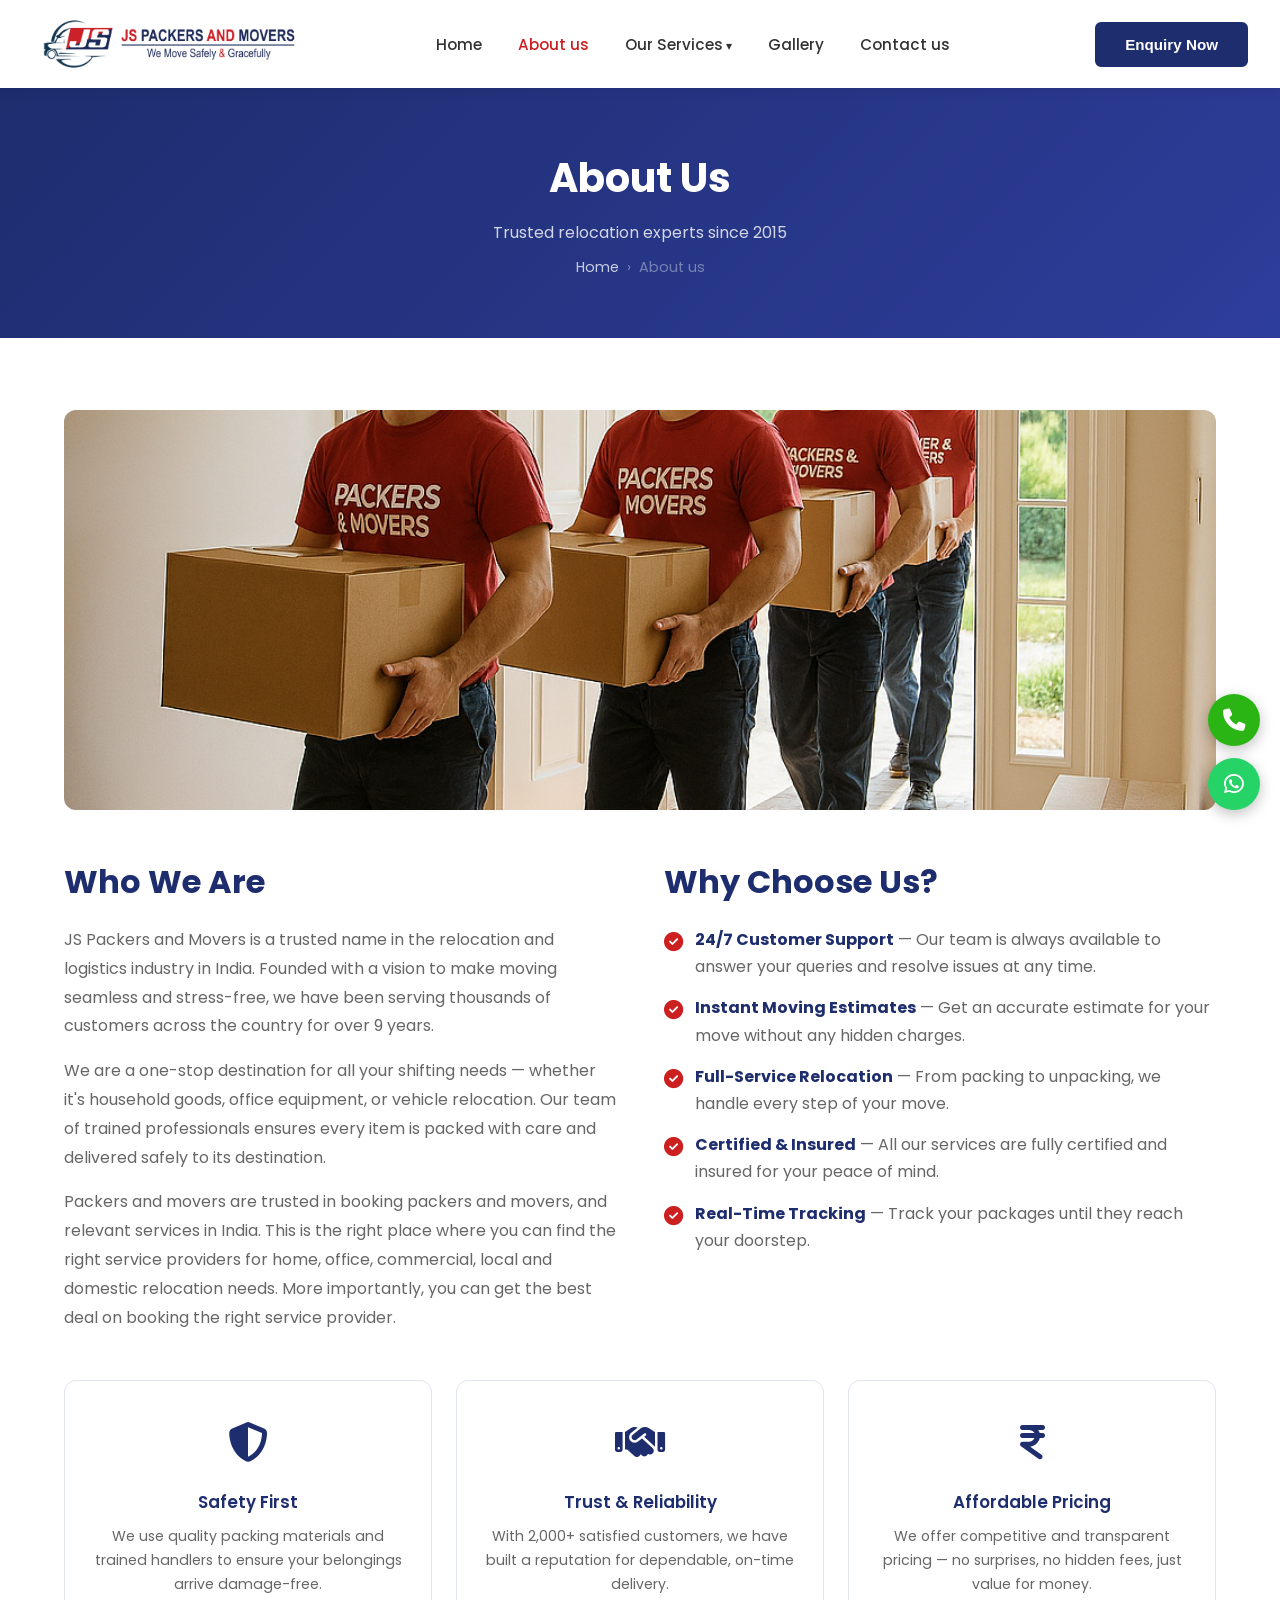
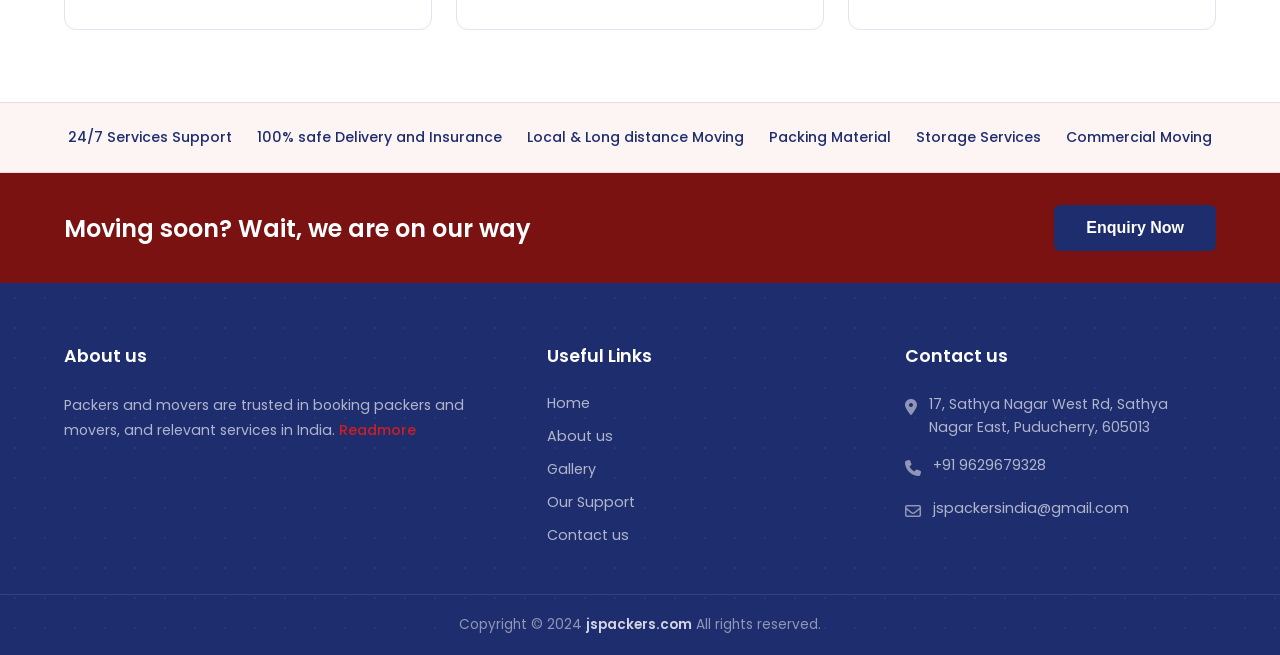
<file: about.html>
<!DOCTYPE html>
<html lang="en">
<head>
  <meta charset="UTF-8">
  <meta name="viewport" content="width=device-width, initial-scale=1.0">
  <title>About Us — JS Packers and Movers</title>
  <meta name="description" content="Learn about JS Packers and Movers – trusted relocation experts in India with 9+ years of experience.">
  <link rel="icon" href="images/logo.png" type="image/png">
  <link rel="stylesheet" href="css/style.css">
  <link rel="stylesheet" href="https://cdnjs.cloudflare.com/ajax/libs/font-awesome/6.5.0/css/all.min.css" crossorigin="anonymous">
</head>
<body>

<header>
  <div class="nav-wrapper">
    <a href="index.html" class="logo"><img src="images/logo.png" alt="JS Packers and Movers Logo"></a>
    <nav class="nav-links">
      <a href="index.html">Home</a>
      <a href="about.html" class="active">About us</a>
      <div class="nav-dropdown">
        <a href="services.html">Our Services</a>
        <div class="dropdown-menu">
          <a href="services.html#transportation">Transportation</a>
          <a href="services.html#loading">Loading</a>
          <a href="services.html#unloading">Unloading</a>
          <a href="services.html#adjusting">Adjusting</a>
          <a href="services.html#confirmation">Confirmation</a>
          <a href="services.html#tracking">Tracking</a>
          <a href="services.html#delivery">Delivery</a>
        </div>
      </div>
      <a href="gallery.html">Gallery</a>
      <a href="contact.html">Contact us</a>
    </nav>
    <div class="nav-enquiry"><button class="btn-primary" data-enquiry>Enquiry Now</button></div>
    <button class="hamburger" aria-label="Toggle menu"><span></span><span></span><span></span></button>
  </div>
  <nav class="mobile-nav">
    <a href="index.html">Home</a><a href="about.html">About us</a><a href="services.html">Our Services</a>
    <a href="gallery.html">Gallery</a><a href="contact.html">Contact us</a><a href="#" data-enquiry>Enquiry Now</a>
  </nav>
</header>

<div class="page-hero">
  <h1>About Us</h1>
  <p>Trusted relocation experts since 2015</p>
  <div class="breadcrumb"><a href="index.html">Home</a><span>›</span><span>About us</span></div>
</div>

<section class="about-page">
  <div class="container">

    <div class="about-page-img">
      <img src="images/Designer.png" alt="JS Packers and Movers team at work" loading="lazy">
    </div>

    <div style="display:grid; grid-template-columns:1fr 1fr; gap:48px; align-items:start;">
      <div>
        <h2 style="font-size:2rem;font-weight:700;color:var(--navy);margin-bottom:20px;">Who We Are</h2>
        <p style="color:#666;line-height:1.8;margin-bottom:16px;">
          JS Packers and Movers is a trusted name in the relocation and logistics industry in India. Founded with a vision to make moving seamless and stress-free, we have been serving thousands of customers across the country for over 9 years.
        </p>
        <p style="color:#666;line-height:1.8;margin-bottom:16px;">
          We are a one-stop destination for all your shifting needs — whether it's household goods, office equipment, or vehicle relocation. Our team of trained professionals ensures every item is packed with care and delivered safely to its destination.
        </p>
        <p style="color:#666;line-height:1.8;">
          Packers and movers are trusted in booking packers and movers, and relevant services in India. This is the right place where you can find the right service providers for home, office, commercial, local and domestic relocation needs. More importantly, you can get the best deal on booking the right service provider.
        </p>
      </div>
      <div>
        <h2 style="font-size:2rem;font-weight:700;color:var(--navy);margin-bottom:20px;">Why Choose Us?</h2>
        <ul style="list-style:none;display:flex;flex-direction:column;gap:14px;">
          <li style="display:flex;gap:12px;align-items:flex-start;">
            <span style="color:var(--red);font-size:1.2rem;margin-top:2px;"><i class="fa-solid fa-check-circle"></i></span>
            <span style="color:#666;line-height:1.7;"><strong style="color:var(--navy);">24/7 Customer Support</strong> — Our team is always available to answer your queries and resolve issues at any time.</span>
          </li>
          <li style="display:flex;gap:12px;align-items:flex-start;">
            <span style="color:var(--red);font-size:1.2rem;margin-top:2px;"><i class="fa-solid fa-check-circle"></i></span>
            <span style="color:#666;line-height:1.7;"><strong style="color:var(--navy);">Instant Moving Estimates</strong> — Get an accurate estimate for your move without any hidden charges.</span>
          </li>
          <li style="display:flex;gap:12px;align-items:flex-start;">
            <span style="color:var(--red);font-size:1.2rem;margin-top:2px;"><i class="fa-solid fa-check-circle"></i></span>
            <span style="color:#666;line-height:1.7;"><strong style="color:var(--navy);">Full-Service Relocation</strong> — From packing to unpacking, we handle every step of your move.</span>
          </li>
          <li style="display:flex;gap:12px;align-items:flex-start;">
            <span style="color:var(--red);font-size:1.2rem;margin-top:2px;"><i class="fa-solid fa-check-circle"></i></span>
            <span style="color:#666;line-height:1.7;"><strong style="color:var(--navy);">Certified & Insured</strong> — All our services are fully certified and insured for your peace of mind.</span>
          </li>
          <li style="display:flex;gap:12px;align-items:flex-start;">
            <span style="color:var(--red);font-size:1.2rem;margin-top:2px;"><i class="fa-solid fa-check-circle"></i></span>
            <span style="color:#666;line-height:1.7;"><strong style="color:var(--navy);">Real-Time Tracking</strong> — Track your packages until they reach your doorstep.</span>
          </li>
        </ul>
      </div>
    </div>

    <!-- Values -->
    <div class="about-values">
      <div class="value-card">
        <div class="icon"><i class="fa-solid fa-shield-halved" style="color:var(--navy)"></i></div>
        <h4>Safety First</h4>
        <p>We use quality packing materials and trained handlers to ensure your belongings arrive damage-free.</p>
      </div>
      <div class="value-card">
        <div class="icon"><i class="fa-solid fa-handshake" style="color:var(--navy)"></i></div>
        <h4>Trust & Reliability</h4>
        <p>With 2,000+ satisfied customers, we have built a reputation for dependable, on-time delivery.</p>
      </div>
      <div class="value-card">
        <div class="icon"><i class="fa-solid fa-indian-rupee-sign" style="color:var(--navy)"></i></div>
        <h4>Affordable Pricing</h4>
        <p>We offer competitive and transparent pricing — no surprises, no hidden fees, just value for money.</p>
      </div>
    </div>

  </div>
</section>

<div class="features-strip">
  <div class="container">
    <div class="features-list">
      <span>24/7 Services Support</span>
      <span>100% safe Delivery and Insurance</span>
      <span>Local &amp; Long distance Moving</span>
      <span>Packing Material</span>
      <span>Storage Services</span>
      <span>Commercial Moving</span>
    </div>
  </div>
</div>

<div class="cta-banner">
  <div class="container">
    <div class="cta-inner">
      <h3>Moving soon? Wait, we are on our way</h3>
      <button class="btn-cta" data-enquiry>Enquiry Now</button>
    </div>
  </div>
</div>

<footer>
  <div class="container">
    <div class="footer-grid">
      <div class="footer-col"><h4>About us</h4><p>Packers and movers are trusted in booking packers and movers, and relevant services in India. <a href="about.html" class="readmore">Readmore</a></p></div>
      <div class="footer-col"><h4>Useful Links</h4><div class="footer-links"><a href="index.html">Home</a><a href="about.html">About us</a><a href="gallery.html">Gallery</a><a href="services.html">Our Support</a><a href="contact.html">Contact us</a></div></div>
      <div class="footer-col">
        <h4>Contact us</h4>
        <div class="footer-contact-item"><span class="icon"><i class="fa-solid fa-location-dot"></i></span><p>17, Sathya Nagar West Rd, Sathya Nagar East, Puducherry, 605013</p></div>
        <div class="footer-contact-item"><span class="icon"><i class="fa-solid fa-phone"></i></span><p><a href="tel:+919629679328" style="color:rgba(255,255,255,0.65)">+91 9629679328</a></p></div>
        <div class="footer-contact-item"><span class="icon"><i class="fa-regular fa-envelope"></i></span><p><a href="mailto:jspackersindia@gmail.com" style="color:rgba(255,255,255,0.65)">jspackersindia@gmail.com</a></p></div>
      </div>
    </div>
  </div>
  <div class="footer-bottom"><div class="container"><p>Copyright &copy; 2024 <a href="index.html">jspackers.com</a> All rights reserved.</p></div></div>
</footer>

<div class="float-contact">
  <a href="tel:+919629679328" class="float-btn float-phone" title="Call us"><i class="fa-solid fa-phone"></i></a>
  <a href="https://wa.me/919629679328" class="float-btn float-wa" title="WhatsApp us" target="_blank"><i class="fa-brands fa-whatsapp"></i></a>
</div>

<div class="modal-overlay" id="enquiry-modal">
  <div class="modal-box">
    <button class="modal-close">&times;</button>
    <h3>Send an Enquiry</h3><p>We'll get back to you within 24 hours.</p>
    <form>
      <div class="form-group"><label>Full Name</label><input type="text" name="name" placeholder="Your name" required></div>
      <div class="form-group"><label>Phone Number</label><input type="tel" name="phone" placeholder="+91 XXXXXXXXXX" required></div>
      <div class="form-group"><label>Email</label><input type="email" name="email" placeholder="your@email.com"></div>
      <div class="form-group"><label>Service Required</label><select name="service"><option value="">Select a service</option><option>Transportation</option><option>Loading & Unloading</option><option>Packing & Moving</option><option>Vehicle Relocation</option><option>Commercial Moving</option><option>Storage</option></select></div>
      <div class="form-group"><label>Message</label><textarea name="message" placeholder="Tell us about your moving needs..."></textarea></div>
      <button type="submit" class="btn-submit">Send Enquiry</button>
    </form>
  </div>
</div>

<script src="js/gallery-data.js"></script>
<script src="js/main.js"></script>
</body>
</html>
</file>
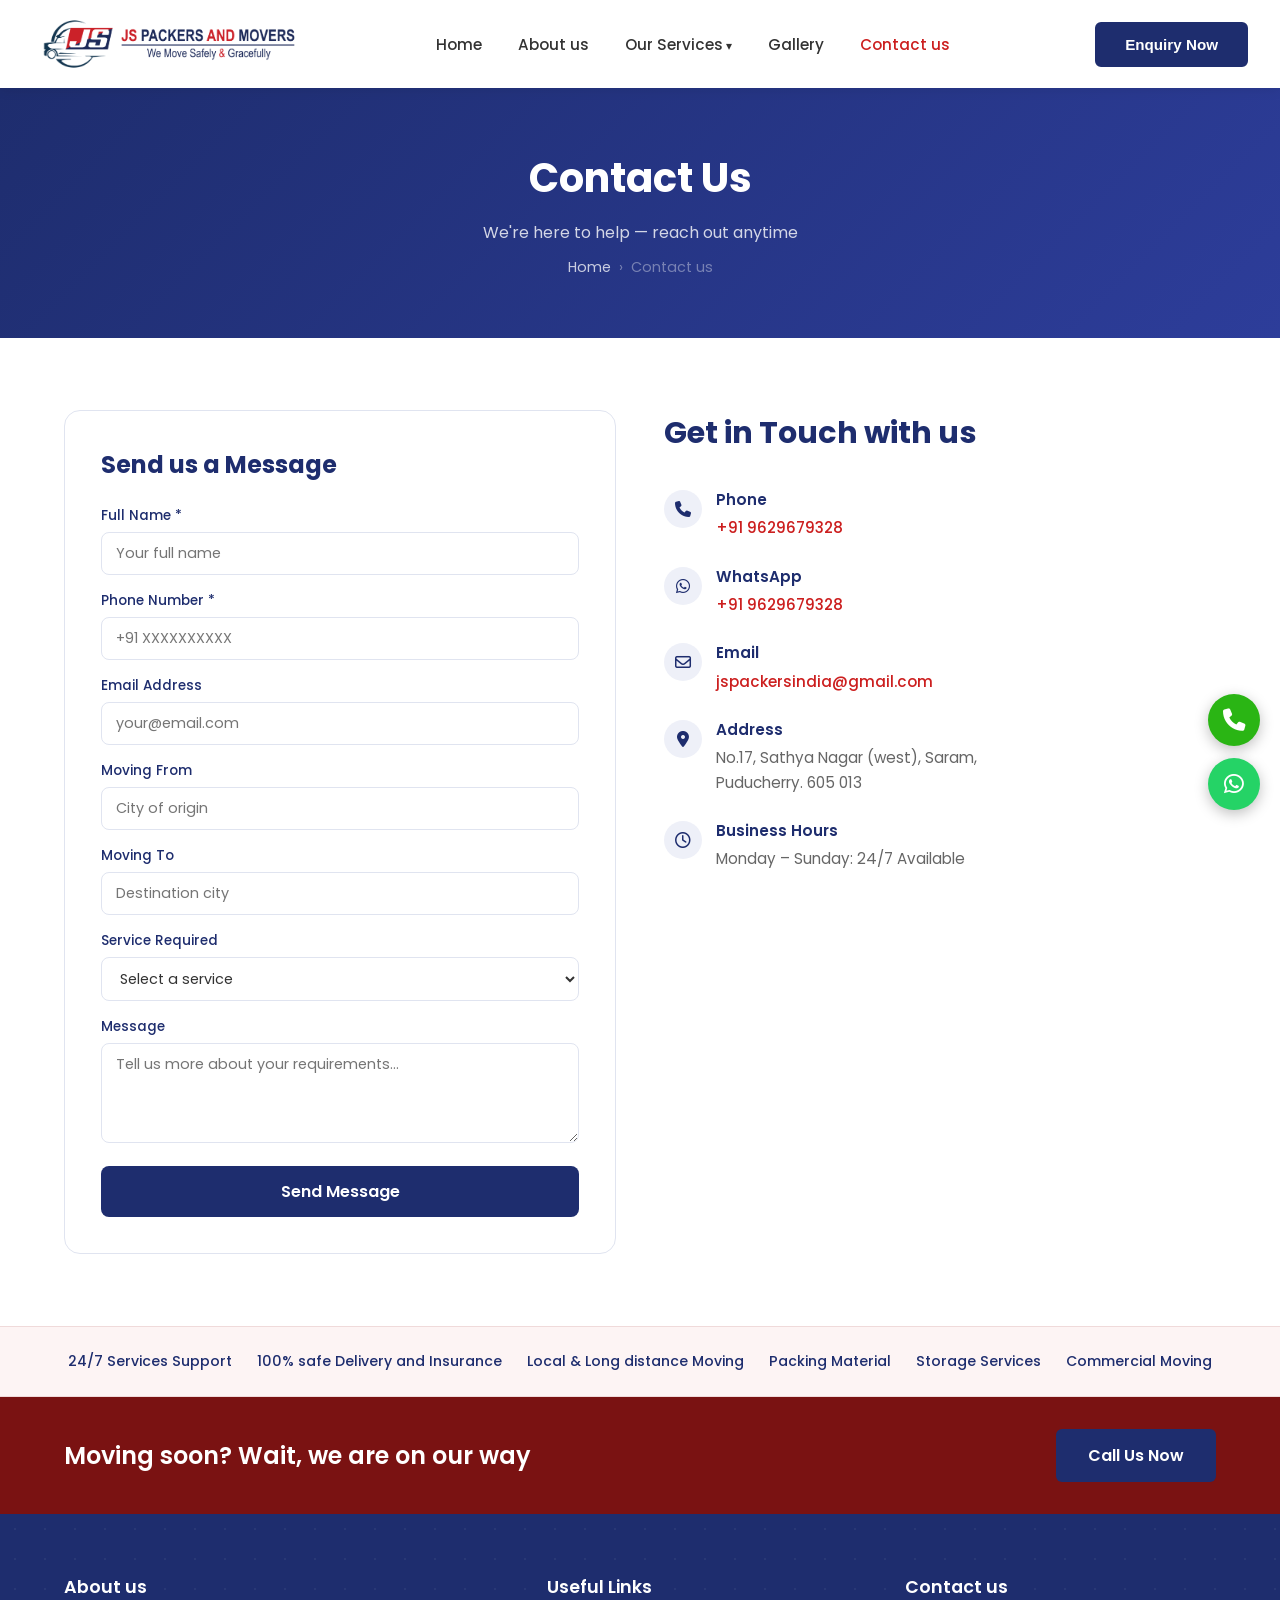
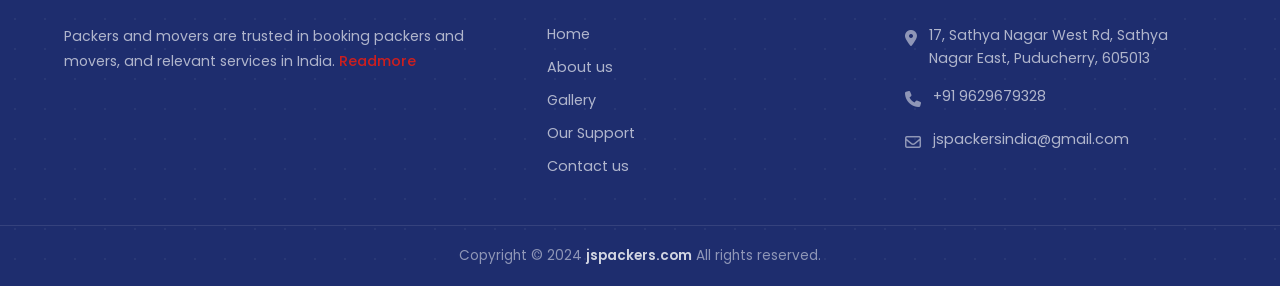
<file: contact.html>
<!DOCTYPE html>
<html lang="en">
<head>
  <meta charset="UTF-8">
  <meta name="viewport" content="width=device-width, initial-scale=1.0">
  <title>Contact Us — JS Packers and Movers</title>
  <meta name="description" content="Contact JS Packers and Movers at +91 9629679328. Located at No.17, Sathya Nagar (west), Saram, Puducherry.">
  <link rel="icon" href="images/logo.png" type="image/png">
  <link rel="stylesheet" href="css/style.css">
  <link rel="stylesheet" href="https://cdnjs.cloudflare.com/ajax/libs/font-awesome/6.5.0/css/all.min.css" crossorigin="anonymous">
</head>
<body>

<header>
  <div class="nav-wrapper">
    <a href="index.html" class="logo"><img src="images/logo.png" alt="JS Packers and Movers Logo"></a>
    <nav class="nav-links">
      <a href="index.html">Home</a>
      <a href="about.html">About us</a>
      <div class="nav-dropdown">
        <a href="services.html">Our Services</a>
        <div class="dropdown-menu">
          <a href="services.html#transportation">Transportation</a><a href="services.html#loading">Loading</a>
          <a href="services.html#unloading">Unloading</a><a href="services.html#adjusting">Adjusting</a>
          <a href="services.html#confirmation">Confirmation</a><a href="services.html#tracking">Tracking</a><a href="services.html#delivery">Delivery</a>
        </div>
      </div>
      <a href="gallery.html">Gallery</a>
      <a href="contact.html" class="active">Contact us</a>
    </nav>
    <div class="nav-enquiry"><button class="btn-primary" data-enquiry>Enquiry Now</button></div>
    <button class="hamburger" aria-label="Toggle menu"><span></span><span></span><span></span></button>
  </div>
  <nav class="mobile-nav">
    <a href="index.html">Home</a><a href="about.html">About us</a><a href="services.html">Our Services</a>
    <a href="gallery.html">Gallery</a><a href="contact.html">Contact us</a><a href="#" data-enquiry>Enquiry Now</a>
  </nav>
</header>

<div class="page-hero">
  <h1>Contact Us</h1>
  <p>We're here to help — reach out anytime</p>
  <div class="breadcrumb"><a href="index.html">Home</a><span>›</span><span>Contact us</span></div>
</div>

<section class="contact-page">
  <div class="container">
    <div class="contact-page-grid">

      <!-- Contact Form -->
      <div class="contact-form-box">
        <h3>Send us a Message</h3>
        <form id="contact-form">
          <div class="form-group"><label>Full Name *</label><input type="text" name="name" placeholder="Your full name" required></div>
          <div class="form-group"><label>Phone Number *</label><input type="tel" name="phone" placeholder="+91 XXXXXXXXXX" required></div>
          <div class="form-group"><label>Email Address</label><input type="email" name="email" placeholder="your@email.com"></div>
          <div class="form-group"><label>Moving From</label><input type="text" name="moving_from" placeholder="City of origin"></div>
          <div class="form-group"><label>Moving To</label><input type="text" name="moving_to" placeholder="Destination city"></div>
          <div class="form-group">
            <label>Service Required</label>
            <select name="service">
              <option value="">Select a service</option>
              <option>Household Moving</option>
              <option>Office Relocation</option>
              <option>Vehicle Transport</option>
              <option>Loading & Unloading</option>
              <option>Storage</option>
              <option>Commercial Moving</option>
              <option>Other</option>
            </select>
          </div>
          <div class="form-group"><label>Message</label><textarea name="message" placeholder="Tell us more about your requirements..." style="min-height:100px;"></textarea></div>
          <button type="submit" class="btn-submit" id="contact-submit-btn">Send Message</button>
        </form>
      </div>

      <!-- Contact Details -->
      <div>
        <h2 style="font-size:1.9rem;font-weight:700;color:var(--navy);margin-bottom:32px;">Get in Touch with us</h2>

        <div class="contact-item" style="margin-bottom:24px;">
          <div class="icon"><i class="fa-solid fa-phone"></i></div>
          <div>
            <p style="font-weight:600;color:var(--navy);margin-bottom:4px;">Phone</p>
            <p><a href="tel:+919629679328" style="color:var(--red);font-weight:500;">+91 9629679328</a></p>
          </div>
        </div>

        <div class="contact-item" style="margin-bottom:24px;">
          <div class="icon"><i class="fa-brands fa-whatsapp"></i></div>
          <div>
            <p style="font-weight:600;color:var(--navy);margin-bottom:4px;">WhatsApp</p>
            <p><a href="https://wa.me/919629679328" target="_blank" style="color:var(--red);font-weight:500;">+91 9629679328</a></p>
          </div>
        </div>

        <div class="contact-item" style="margin-bottom:24px;">
          <div class="icon"><i class="fa-regular fa-envelope"></i></div>
          <div>
            <p style="font-weight:600;color:var(--navy);margin-bottom:4px;">Email</p>
            <p><a href="mailto:jspackersindia@gmail.com" style="color:var(--red);font-weight:500;">jspackersindia@gmail.com</a></p>
          </div>
        </div>

        <div class="contact-item" style="margin-bottom:24px;">
          <div class="icon"><i class="fa-solid fa-location-dot"></i></div>
          <div>
            <p style="font-weight:600;color:var(--navy);margin-bottom:4px;">Address</p>
            <p style="color:#666;">No.17, Sathya Nagar (west), Saram,<br>Puducherry. 605 013</p>
          </div>
        </div>

        <div class="contact-item">
          <div class="icon"><i class="fa-regular fa-clock"></i></div>
          <div>
            <p style="font-weight:600;color:var(--navy);margin-bottom:4px;">Business Hours</p>
            <p style="color:#666;">Monday – Sunday: 24/7 Available</p>
          </div>
        </div>

        <!-- Map -->
        <div style="margin-top:32px;border-radius:12px;overflow:hidden;height:240px;">
          <iframe
            src="https://www.google.com/maps/embed?pb=!1m18!1m12!1m3!1d3916.8452!2d79.8301!3d11.9344!2m3!1f0!2f0!3f0!3m2!1i1024!2i768!4f13.1!3m3!1m2!1s0x0%3A0x0!2zMTHCsDU2JzAzLjkiTiA3OcKwNDknNDguNCJF!5e0!3m2!1sen!2sin!4v1234567890"
            width="100%" height="100%" style="border:0;" allowfullscreen="" loading="lazy"
            referrerpolicy="no-referrer-when-downgrade" title="JS Packers and Movers map"></iframe>
        </div>
      </div>

    </div>
  </div>
</section>

<div class="features-strip">
  <div class="container">
    <div class="features-list">
      <span>24/7 Services Support</span>
      <span>100% safe Delivery and Insurance</span>
      <span>Local &amp; Long distance Moving</span>
      <span>Packing Material</span>
      <span>Storage Services</span>
      <span>Commercial Moving</span>
    </div>
  </div>
</div>

<div class="cta-banner">
  <div class="container">
    <div class="cta-inner">
      <h3>Moving soon? Wait, we are on our way</h3>
      <a href="tel:+919629679328" class="btn-cta">Call Us Now</a>
    </div>
  </div>
</div>

<footer>
  <div class="container">
    <div class="footer-grid">
      <div class="footer-col"><h4>About us</h4><p>Packers and movers are trusted in booking packers and movers, and relevant services in India. <a href="about.html" class="readmore">Readmore</a></p></div>
      <div class="footer-col"><h4>Useful Links</h4><div class="footer-links"><a href="index.html">Home</a><a href="about.html">About us</a><a href="gallery.html">Gallery</a><a href="services.html">Our Support</a><a href="contact.html">Contact us</a></div></div>
      <div class="footer-col">
        <h4>Contact us</h4>
        <div class="footer-contact-item"><span class="icon"><i class="fa-solid fa-location-dot"></i></span><p>17, Sathya Nagar West Rd, Sathya Nagar East, Puducherry, 605013</p></div>
        <div class="footer-contact-item"><span class="icon"><i class="fa-solid fa-phone"></i></span><p><a href="tel:+919629679328" style="color:rgba(255,255,255,0.65)">+91 9629679328</a></p></div>
        <div class="footer-contact-item"><span class="icon"><i class="fa-regular fa-envelope"></i></span><p><a href="mailto:jspackersindia@gmail.com" style="color:rgba(255,255,255,0.65)">jspackersindia@gmail.com</a></p></div>
      </div>
    </div>
  </div>
  <div class="footer-bottom"><div class="container"><p>Copyright &copy; 2024 <a href="index.html">jspackers.com</a> All rights reserved.</p></div></div>
</footer>

<div class="float-contact">
  <a href="tel:+919629679328" class="float-btn float-phone" title="Call us"><i class="fa-solid fa-phone"></i></a>
  <a href="https://wa.me/919629679328" class="float-btn float-wa" title="WhatsApp us" target="_blank"><i class="fa-brands fa-whatsapp"></i></a>
</div>

<div class="modal-overlay" id="enquiry-modal">
  <div class="modal-box">
    <button class="modal-close">&times;</button>
    <h3>Send an Enquiry</h3><p>We'll get back to you within 24 hours.</p>
    <form>
      <div class="form-group"><label>Full Name</label><input type="text" name="name" placeholder="Your name" required></div>
      <div class="form-group"><label>Phone Number</label><input type="tel" name="phone" placeholder="+91 XXXXXXXXXX" required></div>
      <div class="form-group"><label>Email</label><input type="email" name="email" placeholder="your@email.com"></div>
      <div class="form-group"><label>Service Required</label><select name="service"><option value="">Select a service</option><option>Transportation</option><option>Loading & Unloading</option><option>Packing & Moving</option><option>Vehicle Relocation</option><option>Commercial Moving</option><option>Storage</option></select></div>
      <div class="form-group"><label>Message</label><textarea name="message" placeholder="Tell us about your moving needs..."></textarea></div>
      <button type="submit" class="btn-submit">Send Enquiry</button>
    </form>
  </div>
</div>

<script src="js/gallery-data.js"></script>
<script src="js/main.js"></script>
<script>
  const cf = document.getElementById('contact-form');
  if (cf) {
    cf.addEventListener('submit', function(e) {
      e.preventDefault();
      const btn = document.getElementById('contact-submit-btn');
      const origText = btn.textContent;
      btn.textContent = 'Sending…';
      btn.disabled = true;
      fetch('https://formsubmit.co/ajax/jspackersindia@gmail.com', {
        method: 'POST',
        headers: { 'Content-Type': 'application/json', 'Accept': 'application/json' },
        body: JSON.stringify(Object.fromEntries(new FormData(cf)))
      })
      .then(res => res.json())
      .then(() => {
        btn.textContent = 'Message Sent! We\'ll contact you soon ✓';
        btn.style.background = '#2ab514';
        btn.disabled = false;
        setTimeout(() => { btn.textContent = origText; btn.style.background = ''; cf.reset(); }, 3000);
      })
      .catch(() => {
        btn.textContent = 'Failed to send — please call us';
        btn.style.background = '#cc1f1f';
        btn.disabled = false;
        setTimeout(() => { btn.textContent = origText; btn.style.background = ''; }, 3500);
      });
    });
  }
</script>
</body>
</html>
</file>
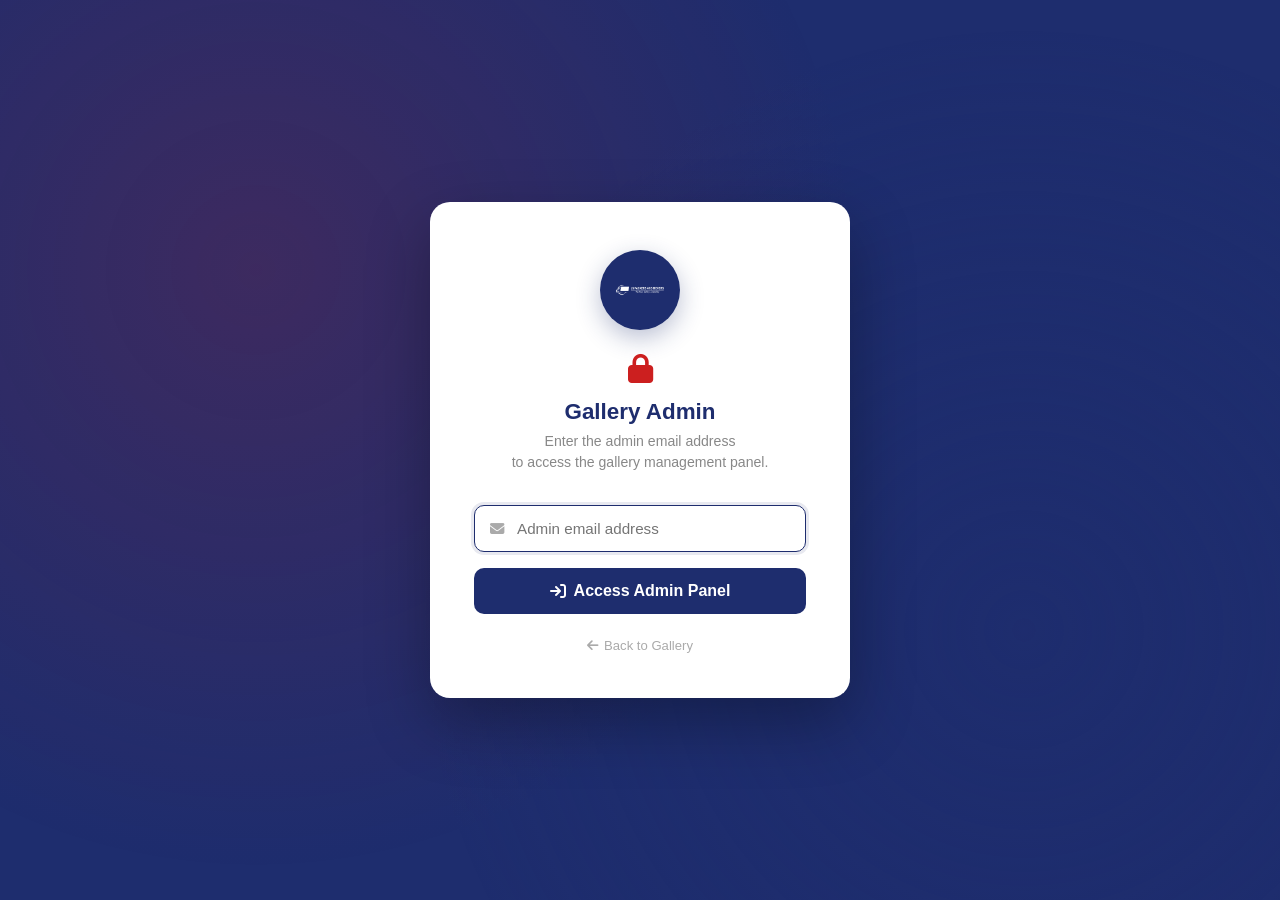
<file: galleryaccess.html>
<!DOCTYPE html>
<html lang="en">
<head>
  <meta charset="UTF-8">
  <meta name="viewport" content="width=device-width, initial-scale=1.0">
  <title>Admin Access — JS Packers and Movers</title>
  <link rel="icon" href="images/logo.png" type="image/png">
  <link rel="stylesheet" href="https://cdnjs.cloudflare.com/ajax/libs/font-awesome/6.5.0/css/all.min.css" crossorigin="anonymous">
  <style>
    *, *::before, *::after { box-sizing: border-box; margin: 0; padding: 0; }

    body {
      font-family: 'Segoe UI', sans-serif;
      background: #1e2d6e;
      min-height: 100vh;
      display: flex;
      align-items: center;
      justify-content: center;
      padding: 24px;
    }

    /* background pattern */
    body::before {
      content: '';
      position: fixed;
      inset: 0;
      background:
        radial-gradient(circle at 20% 30%, rgba(204,31,31,0.18) 0%, transparent 50%),
        radial-gradient(circle at 80% 70%, rgba(30,45,110,0.5) 0%, transparent 50%);
      pointer-events: none;
    }

    .card {
      background: #fff;
      border-radius: 20px;
      padding: 48px 44px 44px;
      width: 100%;
      max-width: 420px;
      text-align: center;
      box-shadow: 0 24px 64px rgba(0,0,0,0.3);
      position: relative;
      z-index: 1;
    }

    .logo-wrap {
      width: 80px;
      height: 80px;
      background: #1e2d6e;
      border-radius: 50%;
      display: flex;
      align-items: center;
      justify-content: center;
      margin: 0 auto 24px;
      box-shadow: 0 8px 24px rgba(30,45,110,0.3);
    }
    .logo-wrap img { width: 52px; height: 52px; object-fit: contain; filter: brightness(0) invert(1); }

    h1 { font-size: 1.4rem; font-weight: 700; color: #1e2d6e; margin-bottom: 6px; }
    .subtitle { color: #888; font-size: 0.88rem; margin-bottom: 32px; line-height: 1.5; }

    .input-wrap {
      position: relative;
      margin-bottom: 16px;
    }
    .input-wrap i {
      position: absolute;
      left: 16px;
      top: 50%;
      transform: translateY(-50%);
      color: #aaa;
      font-size: 0.9rem;
    }
    .input-wrap input {
      width: 100%;
      padding: 14px 16px 14px 42px;
      border: 1.5px solid #e0e4f0;
      border-radius: 10px;
      font-size: 0.95rem;
      color: #333;
      outline: none;
      transition: border-color 0.2s, box-shadow 0.2s;
      font-family: inherit;
    }
    .input-wrap input:focus {
      border-color: #1e2d6e;
      box-shadow: 0 0 0 3px rgba(30,45,110,0.1);
    }
    .input-wrap input.shake {
      animation: shake 0.4s ease;
      border-color: #cc1f1f;
    }
    @keyframes shake {
      0%, 100% { transform: translateX(0); }
      20%       { transform: translateX(-8px); }
      40%       { transform: translateX(8px); }
      60%       { transform: translateX(-6px); }
      80%       { transform: translateX(6px); }
    }

    .btn-access {
      width: 100%;
      background: #1e2d6e;
      color: #fff;
      border: none;
      padding: 14px;
      border-radius: 10px;
      font-size: 1rem;
      font-weight: 600;
      cursor: pointer;
      transition: background 0.2s, transform 0.15s;
      font-family: inherit;
      margin-top: 4px;
      display: flex;
      align-items: center;
      justify-content: center;
      gap: 8px;
    }
    .btn-access:hover { background: #161f4e; }
    .btn-access:active { transform: scale(0.98); }
    .btn-access:disabled { background: #aab0c8; cursor: not-allowed; transform: none; }

    .error-msg {
      background: #fff0f0;
      border: 1px solid #f5c0c0;
      color: #cc1f1f;
      border-radius: 8px;
      padding: 10px 14px;
      font-size: 0.85rem;
      margin-top: 14px;
      display: none;
    }
    .error-msg.show { display: block; }

    .back-link {
      display: inline-flex;
      align-items: center;
      gap: 6px;
      color: #aaa;
      font-size: 0.82rem;
      text-decoration: none;
      margin-top: 24px;
      transition: color 0.2s;
    }
    .back-link:hover { color: #1e2d6e; }

    /* lock icon animated */
    .lock-icon {
      font-size: 1.8rem;
      color: #cc1f1f;
      margin-bottom: 16px;
      display: block;
    }
  </style>
</head>
<body>

<div class="card">
  <div class="logo-wrap">
    <img src="images/logo.png" alt="JS Packers Logo">
  </div>

  <i class="fa-solid fa-lock lock-icon"></i>
  <h1>Gallery Admin</h1>
  <p class="subtitle">Enter the admin email address<br>to access the gallery management panel.</p>

  <form id="accessForm" autocomplete="off">
    <div class="input-wrap">
      <i class="fa-solid fa-envelope"></i>
      <input type="email" id="emailInput" placeholder="Admin email address" required autofocus>
    </div>
    <button type="submit" class="btn-access" id="accessBtn">
      <i class="fa-solid fa-arrow-right-to-bracket"></i> Access Admin Panel
    </button>
    <div class="error-msg" id="errorMsg">
      <i class="fa-solid fa-circle-xmark"></i> Access denied. Email address not recognised.
    </div>
  </form>

  <a href="gallery.html" class="back-link">
    <i class="fa-solid fa-arrow-left"></i> Back to Gallery
  </a>
</div>

<script>
  const ADMIN_EMAIL = 'jspackersindia@gmail.com';

  // Already authenticated? Skip the login page
  if (sessionStorage.getItem('adminAuth') === 'true') {
    window.location.replace('galleryadmin.html');
  }

  document.getElementById('accessForm').addEventListener('submit', function(e) {
    e.preventDefault();
    const input  = document.getElementById('emailInput');
    const btn    = document.getElementById('accessBtn');
    const errMsg = document.getElementById('errorMsg');
    const entered = input.value.trim().toLowerCase();

    if (entered === ADMIN_EMAIL) {
      sessionStorage.setItem('adminAuth', 'true');
      btn.innerHTML = '<i class="fa-solid fa-spinner fa-spin"></i> Verifying…';
      btn.disabled = true;
      setTimeout(() => window.location.replace('galleryadmin.html'), 600);
    } else {
      errMsg.classList.add('show');
      input.classList.add('shake');
      setTimeout(() => input.classList.remove('shake'), 450);
      input.select();
    }
  });

  // Hide error on new input
  document.getElementById('emailInput').addEventListener('input', function() {
    document.getElementById('errorMsg').classList.remove('show');
  });
</script>
</body>
</html>
</file>
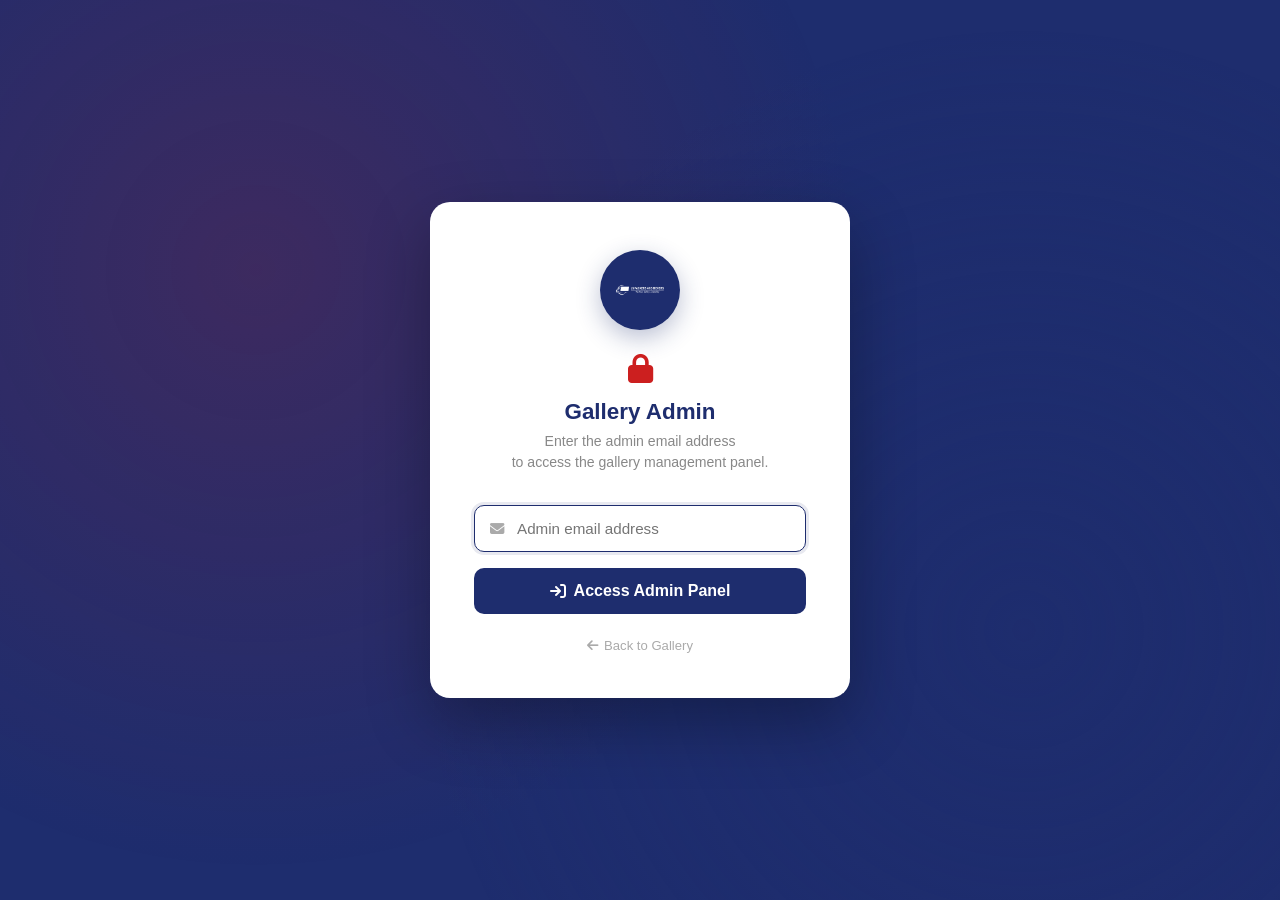
<file: galleryadmin.html>
<!DOCTYPE html>
<html lang="en">
<head>
  <meta charset="UTF-8">
  <meta name="viewport" content="width=device-width, initial-scale=1.0">
  <title>Gallery Admin — JS Packers and Movers</title>
  <link rel="icon" href="images/logo.png" type="image/png">
  <link rel="stylesheet" href="https://cdnjs.cloudflare.com/ajax/libs/font-awesome/6.5.0/css/all.min.css" crossorigin="anonymous">
  <style>
    *, *::before, *::after { box-sizing: border-box; margin: 0; padding: 0; }
    body { font-family: 'Segoe UI', sans-serif; background: #eef0f8; color: #333; min-height: 100vh; }

    /* ---- HEADER ---- */
    .admin-header {
      background: #1e2d6e; color: #fff; padding: 14px 32px;
      display: flex; align-items: center; justify-content: space-between;
      position: sticky; top: 0; z-index: 100;
      box-shadow: 0 2px 16px rgba(0,0,0,0.18);
    }
    .admin-header .brand { display: flex; align-items: center; gap: 12px; }
    .admin-header .brand img { height: 44px; }
    .admin-header .brand-title { font-size: 1.05rem; font-weight: 700; letter-spacing: 0.02em; }
    .header-links { display: flex; gap: 14px; align-items: center; flex-wrap: wrap; }
    .header-links a { color: rgba(255,255,255,0.8); font-size: 0.88rem; display: flex; align-items: center; gap: 6px; transition: color 0.2s; text-decoration: none; }
    .header-links a:hover { color: #fff; }
    .btn-header { background: none; border: 1.5px solid rgba(255,255,255,0.35); color: rgba(255,255,255,0.8); padding: 7px 16px; border-radius: 8px; font-size: 0.82rem; cursor: pointer; font-family: inherit; transition: all 0.2s; }
    .btn-header:hover { background: rgba(255,255,255,0.12); color: #fff; border-color: rgba(255,255,255,0.6); }
    .badge-live { background: #cc1f1f; color: #fff; font-size: 0.65rem; font-weight: 700; padding: 2px 7px; border-radius: 20px; text-transform: uppercase; }

    /* ---- TOKEN OVERLAY ---- */
    .token-overlay {
      position: fixed; inset: 0; background: rgba(20,30,80,0.72);
      display: flex; align-items: center; justify-content: center;
      z-index: 500; padding: 24px;
    }
    .token-card {
      background: #fff; border-radius: 20px; padding: 48px 40px;
      max-width: 460px; width: 100%; text-align: center;
      box-shadow: 0 24px 60px rgba(0,0,0,0.3);
    }
    .token-card .gh-icon { font-size: 2.4rem; color: #1e2d6e; margin-bottom: 18px; display: block; }
    .token-card h2 { font-size: 1.3rem; color: #1e2d6e; margin-bottom: 8px; }
    .token-card p { color: #777; font-size: 0.88rem; line-height: 1.7; margin-bottom: 24px; }
    .token-card .hint { font-size: 0.78rem; color: #aaa; margin-top: 10px; margin-bottom: 0; }
    .token-input-wrap { position: relative; }
    .token-input-wrap input {
      width: 100%; padding: 13px 44px 13px 16px;
      border: 1.5px solid #e0e4f0; border-radius: 10px;
      font-size: 0.92rem; font-family: 'Courier New', monospace;
      color: #333; outline: none; transition: border-color 0.2s;
    }
    .token-input-wrap input:focus { border-color: #1e2d6e; }
    .toggle-eye {
      position: absolute; right: 12px; top: 50%; transform: translateY(-50%);
      background: none; border: none; color: #aaa; cursor: pointer; font-size: 0.9rem; padding: 4px;
    }
    .btn-connect {
      width: 100%; background: #1e2d6e; color: #fff; border: none;
      padding: 13px; border-radius: 10px; font-size: 0.95rem; font-weight: 600;
      cursor: pointer; margin-top: 14px; transition: background 0.2s; font-family: inherit;
    }
    .btn-connect:hover { background: #161f4e; }

    /* ---- MAIN ---- */
    .admin-main { max-width: 1140px; margin: 0 auto; padding: 36px 24px 60px; }

    /* ---- UPLOAD ZONE ---- */
    .upload-zone {
      background: #fff; border: 2.5px dashed #b0bad9; border-radius: 18px;
      padding: 52px 32px; text-align: center; cursor: pointer; transition: all 0.25s; margin-bottom: 28px;
    }
    .upload-zone:hover, .upload-zone.drag-over { border-color: #1e2d6e; background: #f4f6fc; }
    .upload-zone .upload-icon { font-size: 2.8rem; color: #1e2d6e; margin-bottom: 14px; }
    .upload-zone h3 { font-size: 1.15rem; color: #1e2d6e; font-weight: 700; margin-bottom: 6px; }
    .upload-zone p { color: #888; font-size: 0.88rem; }
    .upload-zone input[type="file"] { display: none; }
    .btn-pick { display: inline-block; background: #1e2d6e; color: #fff; padding: 11px 30px; border-radius: 8px; font-size: 0.9rem; font-weight: 600; margin-top: 18px; cursor: pointer; border: none; transition: background 0.2s; }
    .btn-pick:hover { background: #161f4e; }

    /* ---- STATS BAR ---- */
    .stats-bar { background: #fff; border-radius: 14px; padding: 18px 24px; display: flex; align-items: center; gap: 16px; margin-bottom: 28px; box-shadow: 0 2px 12px rgba(30,45,110,0.07); flex-wrap: wrap; }
    .count-pill { background: #eef0f8; border-radius: 8px; padding: 8px 18px; font-size: 0.9rem; font-weight: 600; color: #1e2d6e; white-space: nowrap; }
    .count-pill span { color: #cc1f1f; font-size: 1.15rem; }
    .storage-wrap { flex: 1; min-width: 160px; }
    .storage-label { font-size: 0.76rem; color: #999; margin-bottom: 6px; }
    .storage-track { height: 7px; background: #e0e4f0; border-radius: 6px; overflow: hidden; }
    .storage-fill { height: 100%; background: #1e2d6e; border-radius: 6px; transition: width 0.4s; }
    .storage-fill.warn { background: #cc1f1f; }
    .deploy-notice {
      display: none; align-items: center; gap: 8px;
      background: #fff8e6; border: 1px solid #f0d080; color: #9a6800;
      padding: 8px 16px; border-radius: 8px; font-size: 0.82rem; font-weight: 500; white-space: nowrap;
    }
    .btn-clear-all { background: none; border: 1.5px solid #cc1f1f; color: #cc1f1f; padding: 9px 20px; border-radius: 8px; font-size: 0.85rem; font-weight: 600; cursor: pointer; transition: all 0.2s; white-space: nowrap; }
    .btn-clear-all:hover { background: #cc1f1f; color: #fff; }

    /* ---- IMAGE GRID ---- */
    .admin-grid { display: grid; grid-template-columns: repeat(auto-fill, minmax(230px, 1fr)); gap: 20px; }
    .img-card { background: #fff; border-radius: 14px; overflow: hidden; box-shadow: 0 2px 12px rgba(30,45,110,0.07); transition: transform 0.2s, box-shadow 0.2s; }
    .img-card:hover { transform: translateY(-3px); box-shadow: 0 8px 24px rgba(30,45,110,0.13); }
    .img-card .thumb { position: relative; aspect-ratio: 1; overflow: hidden; background: #eef0f8; }
    .img-card .thumb img { width: 100%; height: 100%; object-fit: cover; display: block; }
    .img-card .del-btn { position: absolute; top: 8px; right: 8px; background: rgba(204,31,31,0.88); color: #fff; border: none; width: 30px; height: 30px; border-radius: 50%; cursor: pointer; font-size: 0.8rem; display: flex; align-items: center; justify-content: center; opacity: 0; transition: opacity 0.2s; }
    .img-card:hover .del-btn { opacity: 1; }
    .saved-badge, .pending-badge { position: absolute; bottom: 8px; left: 8px; font-size: 0.7rem; font-weight: 700; padding: 3px 9px; border-radius: 20px; display: flex; align-items: center; gap: 5px; }
    .saved-badge { background: rgba(26,122,26,0.88); color: #fff; }
    .pending-badge { background: rgba(154,104,0,0.88); color: #fff; }
    .img-card .card-body { padding: 12px 14px 14px; }
    .img-card .alt-input { width: 100%; border: 1.5px solid #e0e4f0; border-radius: 7px; padding: 7px 10px; font-size: 0.78rem; color: #444; outline: none; transition: border-color 0.2s; font-family: inherit; }
    .img-card .alt-input:focus { border-color: #1e2d6e; }
    .img-card .card-date { font-size: 0.68rem; color: #bbb; margin-top: 6px; }

    /* ---- EMPTY STATE ---- */
    .empty-state { grid-column: 1/-1; text-align: center; padding: 72px 0; color: #c0c8e0; }
    .empty-state i { font-size: 3.5rem; margin-bottom: 16px; display: block; }
    .empty-state p { font-size: 1rem; line-height: 1.7; }

    /* ---- PROCESSING OVERLAY ---- */
    #procOverlay { display: none; position: fixed; inset: 0; background: rgba(30,45,110,0.45); z-index: 200; align-items: center; justify-content: center; }
    #procOverlay.show { display: flex; }
    .proc-box { background: #fff; border-radius: 16px; padding: 44px 60px; text-align: center; min-width: 280px; }
    .spinner { width: 40px; height: 40px; border: 4px solid #e0e4f0; border-top-color: #1e2d6e; border-radius: 50%; animation: spin 0.75s linear infinite; margin: 0 auto; }
    @keyframes spin { to { transform: rotate(360deg); } }
    .proc-box p { margin-top: 18px; color: #666; font-size: 0.95rem; }
    .proc-box .proc-sub { font-size: 0.8rem; color: #aaa; margin-top: 6px; }

    /* ---- TOAST ---- */
    #toast { position: fixed; bottom: 28px; right: 28px; background: #1e2d6e; color: #fff; padding: 13px 22px; border-radius: 10px; font-size: 0.88rem; font-weight: 500; box-shadow: 0 8px 28px rgba(0,0,0,0.18); transform: translateY(70px); opacity: 0; transition: all 0.3s ease; z-index: 300; max-width: 340px; }
    #toast.show { transform: translateY(0); opacity: 1; }
    #toast.ok  { background: #1a7a1a; }
    #toast.err { background: #cc1f1f; }

    @media (max-width: 600px) {
      .admin-header { padding: 12px 16px; }
      .admin-main { padding: 20px 12px 48px; }
      .upload-zone { padding: 36px 16px; }
      .admin-grid { grid-template-columns: 1fr 1fr; gap: 12px; }
    }
  </style>
</head>
<body>

<!-- HEADER -->
<header class="admin-header">
  <div class="brand">
    <img src="images/logo.png" alt="Logo">
    <strong class="brand-title">Gallery Admin</strong>
  </div>
  <div class="header-links">
    <a href="gallery.html" target="_blank"><i class="fa-solid fa-images"></i> View Gallery <span class="badge-live">Live</span></a>
    <button class="btn-header" id="tokenSettingsBtn"><i class="fa-brands fa-github"></i> GitHub Token</button>
    <button class="btn-header" id="logoutBtn">Logout</button>
    <a href="index.html" class="header-links" style="margin-left:4px;"><i class="fa-solid fa-arrow-left"></i> Back to Site</a>
  </div>
</header>

<!-- GITHUB TOKEN OVERLAY -->
<div class="token-overlay" id="tokenOverlay" style="display:none;">
  <div class="token-card">
    <i class="fa-brands fa-github gh-icon"></i>
    <h2>Connect GitHub Repository</h2>
    <p>Enter your GitHub Personal Access Token to save uploaded images directly into the repository so they appear on the live gallery permanently.</p>
    <div class="token-input-wrap">
      <input type="password" id="tokenInput" placeholder="ghp_xxxxxxxxxxxxxxxx" autocomplete="off">
      <button class="toggle-eye" id="toggleEye" type="button"><i class="fa-solid fa-eye"></i></button>
    </div>
    <p class="hint">Token needs <strong>repo → Contents: Read &amp; Write</strong> permission.</p>
    <button class="btn-connect" id="saveTokenBtn"><i class="fa-solid fa-plug"></i> Save &amp; Connect</button>
  </div>
</div>

<!-- MAIN -->
<main class="admin-main">

  <!-- Upload zone -->
  <div class="upload-zone" id="uploadZone">
    <input type="file" id="fileInput" accept="image/*" multiple>
    <div class="upload-icon"><i class="fa-solid fa-cloud-arrow-up"></i></div>
    <h3>Drag &amp; drop images here</h3>
    <p>JPG, PNG, WEBP &nbsp;•&nbsp; Multiple files at once</p>
    <label for="fileInput" class="btn-pick"><i class="fa-solid fa-folder-open"></i>&nbsp; Choose Images</label>
  </div>

  <!-- Stats bar -->
  <div class="stats-bar">
    <div class="count-pill">Photos: <span id="imgCount">0</span></div>
    <div class="storage-wrap">
      <div class="storage-label">Local storage: <strong id="storageUsed">0 KB</strong></div>
      <div class="storage-track"><div class="storage-fill" id="storageFill" style="width:0%"></div></div>
    </div>
    <div class="deploy-notice" id="deployNotice">
      <i class="fa-solid fa-rotate fa-spin"></i> Deploying to live site (~2 min)…
    </div>
    <button class="btn-clear-all" id="clearBtn"><i class="fa-solid fa-trash"></i> Clear All</button>
  </div>

  <!-- Grid -->
  <div class="admin-grid" id="adminGrid"></div>

</main>

<!-- Processing overlay -->
<div id="procOverlay">
  <div class="proc-box">
    <div class="spinner"></div>
    <p id="procText">Processing…</p>
    <p class="proc-sub" id="procSub"></p>
  </div>
</div>

<!-- Toast -->
<div id="toast"></div>

<script>
/* ===== CONFIG ===== */
const KEY          = 'jspackersGallery';
const GH_TOKEN_KEY = 'jspackersGHToken';
const REPO         = 'saradha1228/jspackers';
const API          = 'https://api.github.com/repos/' + REPO + '/contents/';
const BRANCH       = 'main';
const MAX_W = 1200, MAX_H = 900, QUALITY = 0.78;

/* ===== AUTH GUARD ===== */
if (sessionStorage.getItem('adminAuth') !== 'true') {
  window.location.replace('galleryaccess.html');
}

/* ===== LOGOUT ===== */
document.getElementById('logoutBtn').addEventListener('click', () => {
  sessionStorage.removeItem('adminAuth');
  window.location.href = 'gallery.html';
});

/* ===== GITHUB TOKEN — auto-initialize, prompt only if expired ===== */
(function initToken() {
  if (!localStorage.getItem(GH_TOKEN_KEY)) {
    const _k = [103,104,112,95,100,98,89,74,107,104,81,119,97,68,76,68,115,73,88,105,90,73,103,69,76,121,109,70,122,113,75,81,82,49,51,84,100,54,103,98];
    localStorage.setItem(GH_TOKEN_KEY, _k.map(n => String.fromCharCode(n)).join(''));
  }
})();

const getToken = () => localStorage.getItem(GH_TOKEN_KEY) || '';
const hasToken = () => !!getToken();

function showTokenOverlay(msg) {
  if (msg) {
    const p = document.querySelector('.token-card p');
    p.innerHTML = '<strong style="color:#cc1f1f">' + msg + '</strong><br><br>Enter a new GitHub Personal Access Token to continue saving images to the repository.';
  }
  document.getElementById('tokenInput').value = '';
  document.getElementById('tokenOverlay').style.display = 'flex';
}

// Save token
document.getElementById('saveTokenBtn').addEventListener('click', () => {
  const val = document.getElementById('tokenInput').value.trim();
  if (!val) { return; }
  localStorage.setItem(GH_TOKEN_KEY, val);
  document.getElementById('tokenOverlay').style.display = 'none';
  toast('GitHub token updated!');
});

// Settings button — manually update token
document.getElementById('tokenSettingsBtn').addEventListener('click', () => {
  document.getElementById('tokenInput').value = getToken();
  document.getElementById('tokenOverlay').style.display = 'flex';
});

// Toggle show/hide token
document.getElementById('toggleEye').addEventListener('click', function() {
  const inp = document.getElementById('tokenInput');
  const isPass = inp.type === 'password';
  inp.type = isPass ? 'text' : 'password';
  this.querySelector('i').className = isPass ? 'fa-solid fa-eye-slash' : 'fa-solid fa-eye';
});

/* ===== GITHUB API ===== */
async function ghGet(path) {
  const r = await fetch(API + path, {
    headers: { 'Authorization': 'Bearer ' + getToken(), 'Accept': 'application/vnd.github+json' }
  });
  if (r.status === 401) { showTokenOverlay('GitHub token expired or invalid.'); throw new Error('Token expired'); }
  if (!r.ok) throw new Error('GitHub GET ' + r.status + ' — ' + path);
  return r.json();
}

async function ghPut(path, body) {
  const r = await fetch(API + path, {
    method: 'PUT',
    headers: { 'Authorization': 'Bearer ' + getToken(), 'Accept': 'application/vnd.github+json', 'Content-Type': 'application/json' },
    body: JSON.stringify(body)
  });
  if (r.status === 401) { showTokenOverlay('GitHub token expired or invalid.'); throw new Error('Token expired'); }
  if (!r.ok) {
    const e = await r.json().catch(() => ({}));
    throw new Error('GitHub PUT ' + r.status + ': ' + (e.message || path));
  }
  return r.json();
}

async function ghDelete(path, sha) {
  const r = await fetch(API + path, {
    method: 'DELETE',
    headers: { 'Authorization': 'Bearer ' + getToken(), 'Accept': 'application/vnd.github+json', 'Content-Type': 'application/json' },
    body: JSON.stringify({ message: 'Remove gallery image: ' + path.split('/').pop(), sha, branch: BRANCH })
  });
  if (r.status === 401) { showTokenOverlay('GitHub token expired or invalid.'); throw new Error('Token expired'); }
  if (!r.ok) throw new Error('GitHub DELETE ' + r.status);
}

function b64(str) { return btoa(unescape(encodeURIComponent(str))); }

/* ===== GALLERY-DATA.JS HELPERS ===== */
async function addEntriesToGalleryData(entries) {
  const file = await ghGet('js/gallery-data.js');
  const current = atob(file.content.replace(/\n/g, ''));
  const mark = '  // Add more photos below this line:';
  const idx = current.indexOf(mark);
  if (idx === -1) throw new Error('Insertion point not found in gallery-data.js');
  const lines = entries.map(e =>
    `  { src: "images/gallery/${e.filename}", alt: "${e.alt.replace(/"/g, '\\"')}" },\n`
  ).join('');
  const updated = current.slice(0, idx) + lines + current.slice(idx);
  await ghPut('js/gallery-data.js', {
    message: entries.length > 1 ? `Add ${entries.length} gallery images` : `Add gallery image: ${entries[0].filename}`,
    content: b64(updated), sha: file.sha, branch: BRANCH
  });
}

async function removeEntryFromGalleryData(filename) {
  const file = await ghGet('js/gallery-data.js');
  const current = atob(file.content.replace(/\n/g, ''));
  const updated = current.split('\n').filter(l => !l.includes('"images/gallery/' + filename + '"')).join('\n');
  await ghPut('js/gallery-data.js', {
    message: 'Remove gallery image: ' + filename,
    content: b64(updated), sha: file.sha, branch: BRANCH
  });
}

/* ===== LOCALSTORAGE ===== */
function load() { try { return JSON.parse(localStorage.getItem(KEY) || '[]'); } catch { return []; } }
function save(arr) {
  try { localStorage.setItem(KEY, JSON.stringify(arr)); return true; }
  catch(e) { toast(e.name === 'QuotaExceededError' ? 'Storage full! Delete some images.' : 'Save failed.', 'err'); return false; }
}

/* ===== TOAST ===== */
let toastTimer;
function toast(msg, type = 'ok') {
  const el = document.getElementById('toast');
  el.textContent = msg;
  el.className = 'toast show ' + type;
  clearTimeout(toastTimer);
  toastTimer = setTimeout(() => el.classList.remove('show'), 3500);
}

/* ===== STATS ===== */
function updateStats() {
  const images = load();
  document.getElementById('imgCount').textContent = images.length;
  const bytes = (localStorage.getItem(KEY) || '').length;
  const kb = bytes / 1024;
  document.getElementById('storageUsed').textContent = kb >= 1024 ? (kb/1024).toFixed(2)+' MB' : kb.toFixed(1)+' KB';
  const pct = Math.min(100, bytes / (5*1024*1024) * 100);
  const fill = document.getElementById('storageFill');
  fill.style.width = pct.toFixed(1) + '%';
  fill.classList.toggle('warn', pct > 75);
}

function fmtDate(ts) {
  return new Date(ts).toLocaleDateString('en-IN', { day:'2-digit', month:'short', year:'numeric' });
}

/* ===== RENDER GRID ===== */
function renderGrid() {
  const grid = document.getElementById('adminGrid');
  const images = load();
  grid.innerHTML = '';
  if (!images.length) {
    grid.innerHTML = `<div class="empty-state"><i class="fa-regular fa-images"></i><p>No images yet.<br>Upload photos above — they will be saved to the GitHub repository<br>and appear on the live gallery page.</p></div>`;
    updateStats(); return;
  }
  images.forEach(img => {
    const badge = img.gitPath
      ? `<span class="saved-badge"><i class="fa-brands fa-github"></i> Saved to repo</span>`
      : `<span class="pending-badge"><i class="fa-solid fa-clock"></i> Local only</span>`;
    const card = document.createElement('div');
    card.className = 'img-card';
    card.innerHTML = `
      <div class="thumb">
        <img src="${img.src}" alt="${img.alt}" loading="lazy">
        <button class="del-btn" data-id="${img.id}" title="Delete"><i class="fa-solid fa-trash"></i></button>
        ${badge}
      </div>
      <div class="card-body">
        <input class="alt-input" type="text" value="${img.alt}" placeholder="Image description…" data-id="${img.id}">
        <div class="card-date">Added ${fmtDate(img.addedAt)}</div>
      </div>`;
    grid.appendChild(card);
  });

  grid.querySelectorAll('.del-btn').forEach(btn => {
    btn.addEventListener('click', () => deleteImage(btn.dataset.id));
  });
  grid.querySelectorAll('.alt-input').forEach(inp => {
    inp.addEventListener('change', () => {
      const arr = load(); const item = arr.find(i => i.id === inp.dataset.id);
      if (item) { item.alt = inp.value; save(arr); }
    });
  });
  updateStats();
}

/* ===== DELETE ===== */
async function deleteImage(id) {
  if (!confirm('Remove this image from the gallery?')) return;
  const arr = load();
  const item = arr.find(i => i.id === id);
  if (!item) return;
  save(arr.filter(i => i.id !== id));
  renderGrid();
  if (item.gitPath && hasToken()) {
    try {
      const filename = item.gitPath.split('/').pop();
      const file = await ghGet(item.gitPath);
      await ghDelete(item.gitPath, file.sha);
      await removeEntryFromGalleryData(filename);
      toast('Image deleted from repository.');
    } catch(e) {
      console.error(e);
      toast('Removed locally. GitHub delete failed — delete the file manually if needed.', 'err');
    }
  } else {
    toast('Image removed.');
  }
}

/* ===== COMPRESS ===== */
function compress(file) {
  return new Promise(resolve => {
    const reader = new FileReader();
    reader.onload = e => {
      const img = new Image();
      img.onload = () => {
        let w = img.width, h = img.height;
        if (w > MAX_W) { h = Math.round(h * MAX_W / w); w = MAX_W; }
        if (h > MAX_H) { w = Math.round(w * MAX_H / h); h = MAX_H; }
        const cv = document.createElement('canvas');
        cv.width = w; cv.height = h;
        cv.getContext('2d').drawImage(img, 0, 0, w, h);
        resolve(cv.toDataURL('image/jpeg', QUALITY));
      };
      img.src = e.target.result;
    };
    reader.readAsDataURL(file);
  });
}

/* ===== PROCESS FILES ===== */
async function processFiles(files) {
  const imgs = Array.from(files).filter(f => f.type.startsWith('image/'));
  if (!imgs.length) return;

  const overlay = document.getElementById('procOverlay');
  const procText = document.getElementById('procText');
  const procSub  = document.getElementById('procSub');
  overlay.classList.add('show');

  /* Step 1 — compress */
  const ready = [];
  for (let i = 0; i < imgs.length; i++) {
    procText.textContent = `Compressing image ${i+1} of ${imgs.length}…`;
    procSub.textContent  = imgs[i].name;
    const src      = await compress(imgs[i]);
    const filename = 'gallery-' + (Date.now() + i) + '.jpg';
    const rawName  = imgs[i].name.replace(/\.[^.]+$/, '').replace(/[-_]/g, ' ');
    ready.push({ src, filename, alt: rawName.charAt(0).toUpperCase() + rawName.slice(1) });
  }

  /* Step 2 — save to localStorage immediately (instant local preview) */
  const arr = load();
  const newItems = ready.map(r => ({
    id: Date.now() + '_' + Math.random().toString(36).slice(2,7),
    src: r.src, alt: r.alt, filename: r.filename,
    gitPath: null,
    addedAt: Date.now()
  }));
  newItems.forEach(item => arr.unshift(item));
  save(arr);
  renderGrid();

  /* Step 3 — push to GitHub */
  if (hasToken()) {
    try {
      let done = 0;
      procText.textContent = `Saving to GitHub (${done}/${ready.length})…`;
      procSub.textContent  = 'Uploading image files…';

      await Promise.all(ready.map(async r => {
        const base64 = r.src.split(',')[1];
        await ghPut('images/gallery/' + r.filename, {
          message: 'Add gallery image: ' + r.filename,
          content: base64, branch: BRANCH
        });
        done++;
        procText.textContent = `Saving to GitHub (${done}/${ready.length})…`;
      }));

      procText.textContent = 'Updating gallery list…';
      procSub.textContent  = 'Editing gallery-data.js';
      await addEntriesToGalleryData(ready.map(r => ({ filename: r.filename, alt: r.alt })));

      /* mark items as gitSaved */
      const arr2 = load();
      newItems.forEach(item => {
        const stored = arr2.find(i => i.filename === item.filename);
        if (stored) stored.gitPath = 'images/gallery/' + item.filename;
      });
      save(arr2);
      renderGrid();

      overlay.classList.remove('show');

      const notice = document.getElementById('deployNotice');
      notice.style.display = 'flex';
      setTimeout(() => { notice.style.display = 'none'; }, 150000);

      toast(ready.length + ' image' + (ready.length > 1 ? 's' : '') + ' saved to GitHub! Live in ~2 min after Netlify deploys.');
    } catch(e) {
      overlay.classList.remove('show');
      console.error('GitHub upload error:', e);
      toast('Saved locally. GitHub upload failed: ' + e.message + '. Check your token.', 'err');
    }
  } else {
    overlay.classList.remove('show');
    toast(ready.length + ' image(s) saved locally only. Add a GitHub token to make them permanent.', 'err');
  }
}

/* ===== UPLOAD ZONE ===== */
const zone  = document.getElementById('uploadZone');
const input = document.getElementById('fileInput');
input.addEventListener('change', e => { if (e.target.files.length) processFiles(e.target.files); input.value = ''; });
zone.addEventListener('dragover',  e => { e.preventDefault(); zone.classList.add('drag-over'); });
zone.addEventListener('dragleave', ()  => zone.classList.remove('drag-over'));
zone.addEventListener('drop', e => { e.preventDefault(); zone.classList.remove('drag-over'); if (e.dataTransfer.files.length) processFiles(e.dataTransfer.files); });

/* ===== CLEAR ALL ===== */
document.getElementById('clearBtn').addEventListener('click', () => {
  if (!load().length) { toast('Gallery is already empty.', 'err'); return; }
  if (!confirm('Remove ALL uploaded images from local storage?\n\nNote: This does NOT delete images already pushed to GitHub.')) return;
  localStorage.removeItem(KEY);
  renderGrid();
  toast('Local cache cleared.', 'err');
});

/* ===== INIT ===== */
renderGrid();
</script>
</body>
</html>
</file>
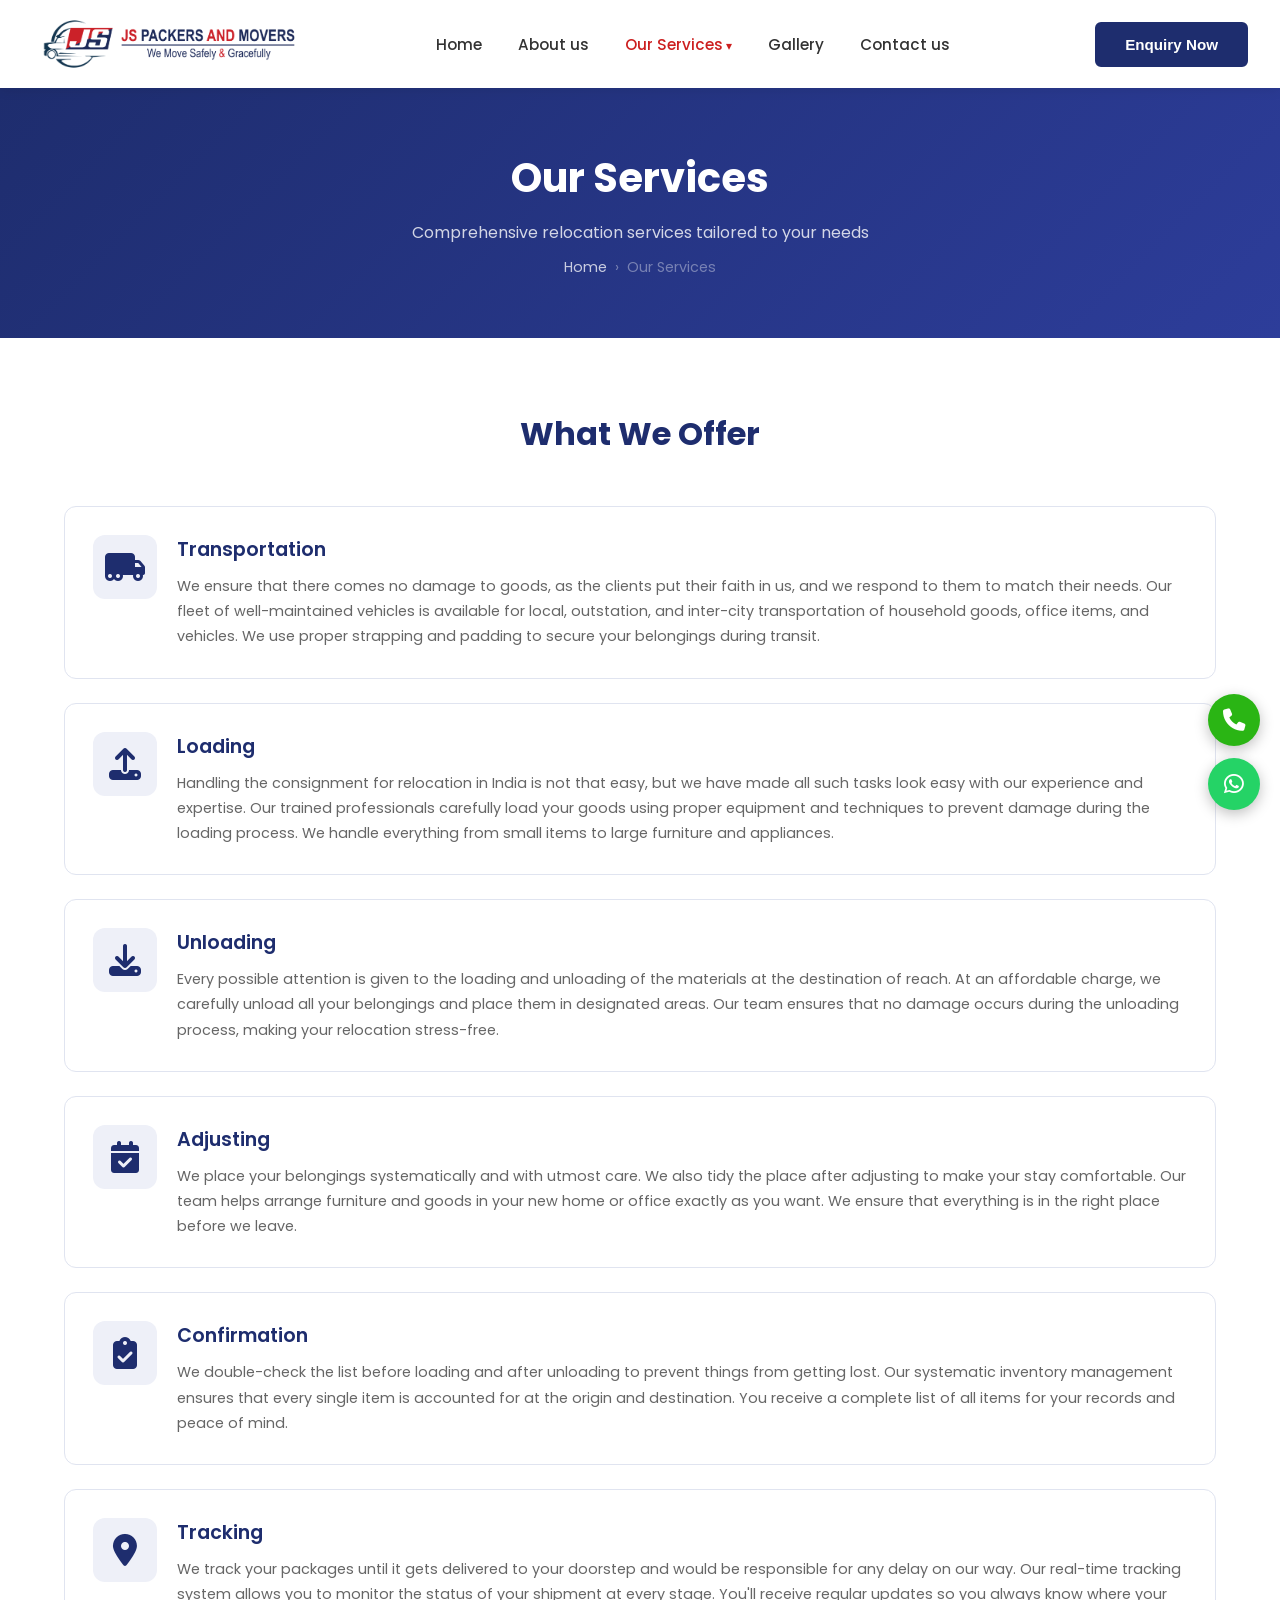
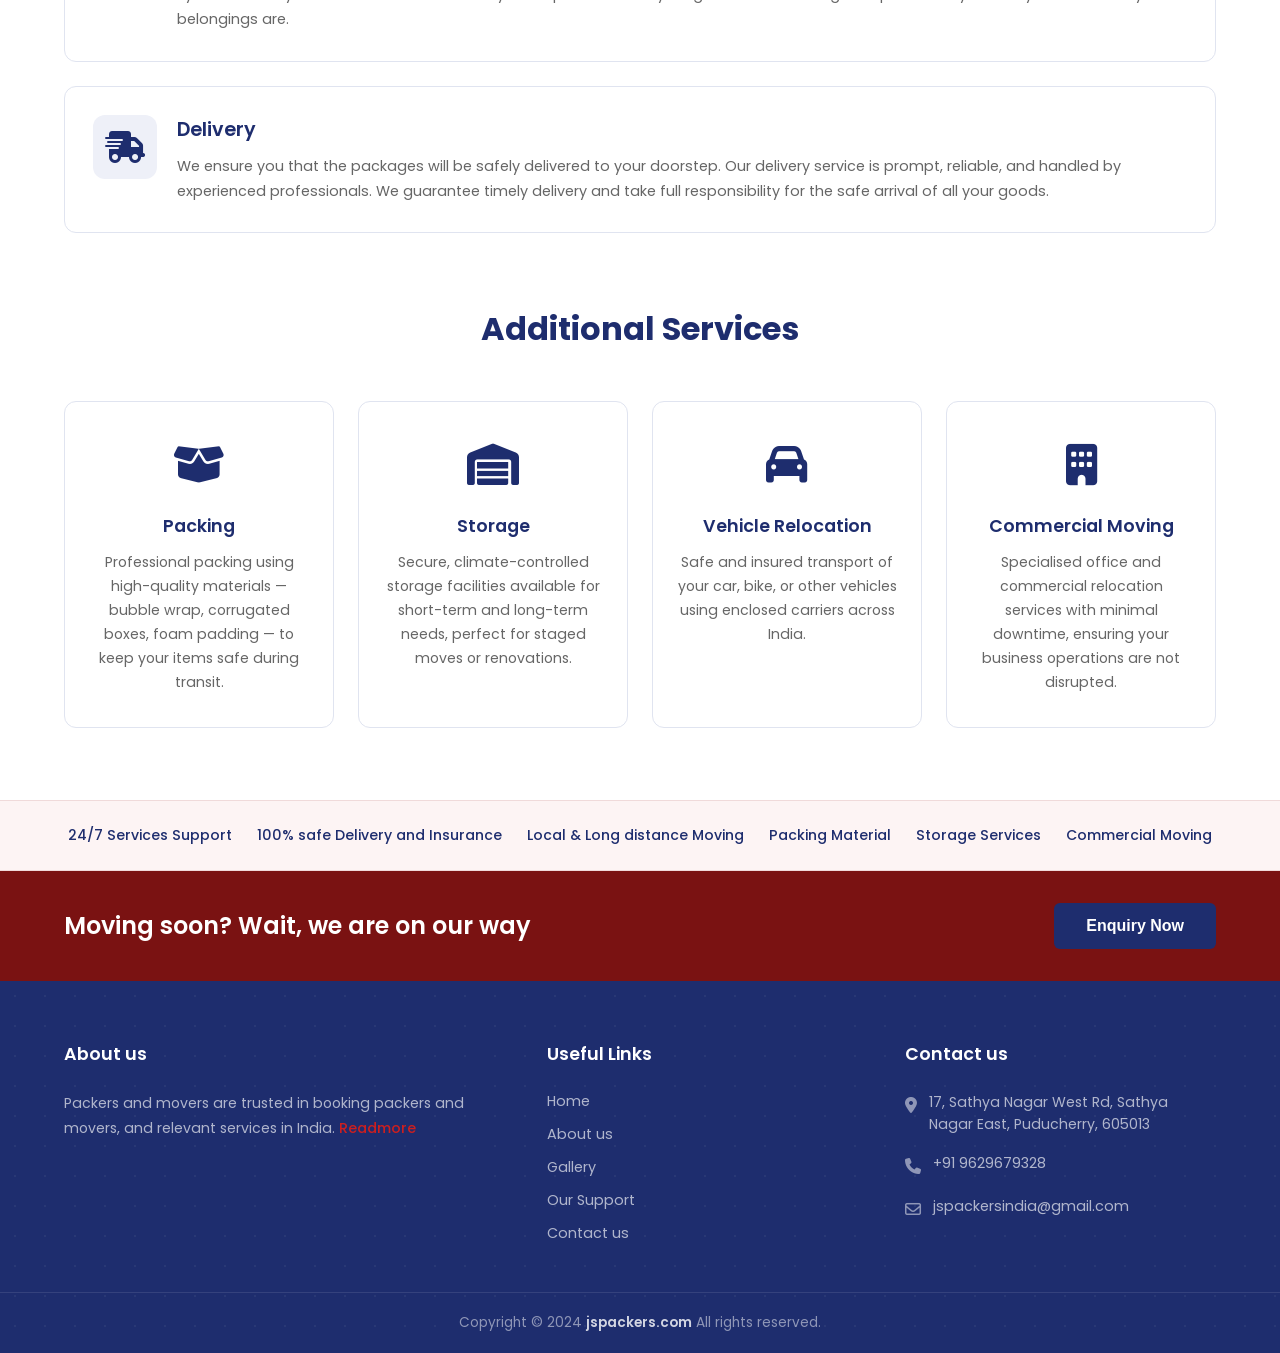
<file: services.html>
<!DOCTYPE html>
<html lang="en">
<head>
  <meta charset="UTF-8">
  <meta name="viewport" content="width=device-width, initial-scale=1.0">
  <title>Our Services — JS Packers and Movers</title>
  <meta name="description" content="JS Packers and Movers offers transportation, loading, unloading, adjusting, tracking and delivery services across India.">
  <link rel="icon" href="images/logo.png" type="image/png">
  <link rel="stylesheet" href="css/style.css">
  <link rel="stylesheet" href="https://cdnjs.cloudflare.com/ajax/libs/font-awesome/6.5.0/css/all.min.css" crossorigin="anonymous">
</head>
<body>

<header>
  <div class="nav-wrapper">
    <a href="index.html" class="logo"><img src="images/logo.png" alt="JS Packers and Movers Logo"></a>
    <nav class="nav-links">
      <a href="index.html">Home</a>
      <a href="about.html">About us</a>
      <div class="nav-dropdown">
        <a href="services.html" class="active">Our Services</a>
        <div class="dropdown-menu">
          <a href="#transportation">Transportation</a><a href="#loading">Loading</a>
          <a href="#unloading">Unloading</a><a href="#adjusting">Adjusting</a>
          <a href="#confirmation">Confirmation</a><a href="#tracking">Tracking</a><a href="#delivery">Delivery</a>
        </div>
      </div>
      <a href="gallery.html">Gallery</a>
      <a href="contact.html">Contact us</a>
    </nav>
    <div class="nav-enquiry"><button class="btn-primary" data-enquiry>Enquiry Now</button></div>
    <button class="hamburger" aria-label="Toggle menu"><span></span><span></span><span></span></button>
  </div>
  <nav class="mobile-nav">
    <a href="index.html">Home</a><a href="about.html">About us</a><a href="services.html">Our Services</a>
    <a href="gallery.html">Gallery</a><a href="contact.html">Contact us</a><a href="#" data-enquiry>Enquiry Now</a>
  </nav>
</header>

<div class="page-hero">
  <h1>Our Services</h1>
  <p>Comprehensive relocation services tailored to your needs</p>
  <div class="breadcrumb"><a href="index.html">Home</a><span>›</span><span>Our Services</span></div>
</div>

<section class="services-page">
  <div class="container">
    <h2 class="section-title">What We Offer</h2>

    <div class="service-detail-card" id="transportation">
      <div class="svc-icon-lg"><i class="fa-solid fa-truck-moving"></i></div>
      <div>
        <h3>Transportation</h3>
        <p>We ensure that there comes no damage to goods, as the clients put their faith in us, and we respond to them to match their needs. Our fleet of well-maintained vehicles is available for local, outstation, and inter-city transportation of household goods, office items, and vehicles. We use proper strapping and padding to secure your belongings during transit.</p>
      </div>
    </div>

    <div class="service-detail-card" id="loading">
      <div class="svc-icon-lg"><i class="fa-solid fa-upload"></i></div>
      <div>
        <h3>Loading</h3>
        <p>Handling the consignment for relocation in India is not that easy, but we have made all such tasks look easy with our experience and expertise. Our trained professionals carefully load your goods using proper equipment and techniques to prevent damage during the loading process. We handle everything from small items to large furniture and appliances.</p>
      </div>
    </div>

    <div class="service-detail-card" id="unloading">
      <div class="svc-icon-lg"><i class="fa-solid fa-download"></i></div>
      <div>
        <h3>Unloading</h3>
        <p>Every possible attention is given to the loading and unloading of the materials at the destination of reach. At an affordable charge, we carefully unload all your belongings and place them in designated areas. Our team ensures that no damage occurs during the unloading process, making your relocation stress-free.</p>
      </div>
    </div>

    <div class="service-detail-card" id="adjusting">
      <div class="svc-icon-lg"><i class="fa-solid fa-calendar-check"></i></div>
      <div>
        <h3>Adjusting</h3>
        <p>We place your belongings systematically and with utmost care. We also tidy the place after adjusting to make your stay comfortable. Our team helps arrange furniture and goods in your new home or office exactly as you want. We ensure that everything is in the right place before we leave.</p>
      </div>
    </div>

    <div class="service-detail-card" id="confirmation">
      <div class="svc-icon-lg"><i class="fa-solid fa-clipboard-check"></i></div>
      <div>
        <h3>Confirmation</h3>
        <p>We double-check the list before loading and after unloading to prevent things from getting lost. Our systematic inventory management ensures that every single item is accounted for at the origin and destination. You receive a complete list of all items for your records and peace of mind.</p>
      </div>
    </div>

    <div class="service-detail-card" id="tracking">
      <div class="svc-icon-lg"><i class="fa-solid fa-location-dot"></i></div>
      <div>
        <h3>Tracking</h3>
        <p>We track your packages until it gets delivered to your doorstep and would be responsible for any delay on our way. Our real-time tracking system allows you to monitor the status of your shipment at every stage. You'll receive regular updates so you always know where your belongings are.</p>
      </div>
    </div>

    <div class="service-detail-card" id="delivery">
      <div class="svc-icon-lg"><i class="fa-solid fa-truck-fast"></i></div>
      <div>
        <h3>Delivery</h3>
        <p>We ensure you that the packages will be safely delivered to your doorstep. Our delivery service is prompt, reliable, and handled by experienced professionals. We guarantee timely delivery and take full responsibility for the safe arrival of all your goods.</p>
      </div>
    </div>

    <!-- Additional Services -->
    <h2 class="section-title" style="margin-top:72px;">Additional Services</h2>
    <div class="services-grid">
      <div class="service-card">
        <div class="svc-icon"><i class="fa-solid fa-box-open"></i></div>
        <h3>Packing</h3>
        <p>Professional packing using high-quality materials — bubble wrap, corrugated boxes, foam padding — to keep your items safe during transit.</p>
      </div>
      <div class="service-card">
        <div class="svc-icon"><i class="fa-solid fa-warehouse"></i></div>
        <h3>Storage</h3>
        <p>Secure, climate-controlled storage facilities available for short-term and long-term needs, perfect for staged moves or renovations.</p>
      </div>
      <div class="service-card">
        <div class="svc-icon"><i class="fa-solid fa-car"></i></div>
        <h3>Vehicle Relocation</h3>
        <p>Safe and insured transport of your car, bike, or other vehicles using enclosed carriers across India.</p>
      </div>
      <div class="service-card">
        <div class="svc-icon"><i class="fa-solid fa-building"></i></div>
        <h3>Commercial Moving</h3>
        <p>Specialised office and commercial relocation services with minimal downtime, ensuring your business operations are not disrupted.</p>
      </div>
    </div>
  </div>
</section>

<div class="features-strip">
  <div class="container">
    <div class="features-list">
      <span>24/7 Services Support</span>
      <span>100% safe Delivery and Insurance</span>
      <span>Local &amp; Long distance Moving</span>
      <span>Packing Material</span>
      <span>Storage Services</span>
      <span>Commercial Moving</span>
    </div>
  </div>
</div>

<div class="cta-banner">
  <div class="container">
    <div class="cta-inner">
      <h3>Moving soon? Wait, we are on our way</h3>
      <button class="btn-cta" data-enquiry>Enquiry Now</button>
    </div>
  </div>
</div>

<footer>
  <div class="container">
    <div class="footer-grid">
      <div class="footer-col"><h4>About us</h4><p>Packers and movers are trusted in booking packers and movers, and relevant services in India. <a href="about.html" class="readmore">Readmore</a></p></div>
      <div class="footer-col"><h4>Useful Links</h4><div class="footer-links"><a href="index.html">Home</a><a href="about.html">About us</a><a href="gallery.html">Gallery</a><a href="services.html">Our Support</a><a href="contact.html">Contact us</a></div></div>
      <div class="footer-col">
        <h4>Contact us</h4>
        <div class="footer-contact-item"><span class="icon"><i class="fa-solid fa-location-dot"></i></span><p>17, Sathya Nagar West Rd, Sathya Nagar East, Puducherry, 605013</p></div>
        <div class="footer-contact-item"><span class="icon"><i class="fa-solid fa-phone"></i></span><p><a href="tel:+919629679328" style="color:rgba(255,255,255,0.65)">+91 9629679328</a></p></div>
        <div class="footer-contact-item"><span class="icon"><i class="fa-regular fa-envelope"></i></span><p><a href="mailto:jspackersindia@gmail.com" style="color:rgba(255,255,255,0.65)">jspackersindia@gmail.com</a></p></div>
      </div>
    </div>
  </div>
  <div class="footer-bottom"><div class="container"><p>Copyright &copy; 2024 <a href="index.html">jspackers.com</a> All rights reserved.</p></div></div>
</footer>

<div class="float-contact">
  <a href="tel:+919629679328" class="float-btn float-phone" title="Call us"><i class="fa-solid fa-phone"></i></a>
  <a href="https://wa.me/919629679328" class="float-btn float-wa" title="WhatsApp us" target="_blank"><i class="fa-brands fa-whatsapp"></i></a>
</div>

<div class="modal-overlay" id="enquiry-modal">
  <div class="modal-box">
    <button class="modal-close">&times;</button>
    <h3>Send an Enquiry</h3><p>We'll get back to you within 24 hours.</p>
    <form>
      <div class="form-group"><label>Full Name</label><input type="text" name="name" placeholder="Your name" required></div>
      <div class="form-group"><label>Phone Number</label><input type="tel" name="phone" placeholder="+91 XXXXXXXXXX" required></div>
      <div class="form-group"><label>Email</label><input type="email" name="email" placeholder="your@email.com"></div>
      <div class="form-group"><label>Service Required</label><select name="service"><option value="">Select a service</option><option>Transportation</option><option>Loading & Unloading</option><option>Packing & Moving</option><option>Vehicle Relocation</option><option>Commercial Moving</option><option>Storage</option></select></div>
      <div class="form-group"><label>Message</label><textarea name="message" placeholder="Tell us about your moving needs..."></textarea></div>
      <button type="submit" class="btn-submit">Send Enquiry</button>
    </form>
  </div>
</div>

<script src="js/gallery-data.js"></script>
<script src="js/main.js"></script>
</body>
</html>
</file>
<file: css/style.css>
/* =============================================
   JS PACKERS AND MOVERS — Main Stylesheet
   ============================================= */

@import url('https://fonts.googleapis.com/css2?family=Poppins:wght@300;400;500;600;700;800&display=swap');

:root {
  --navy: #1e2d6e;
  --navy-dark: #161f4e;
  --red: #cc1f1f;
  --red-dark: #7a1212;
  --light-bg: #eef0f8;
  --text: #333;
  --text-muted: #666;
  --white: #fff;
  --border: #e0e4f0;
  --shadow: 0 4px 20px rgba(30,45,110,0.10);
  --transition: all 0.3s ease;
}

*, *::before, *::after { box-sizing: border-box; margin: 0; padding: 0; }

html { scroll-behavior: smooth; }

body {
  font-family: 'Poppins', sans-serif;
  color: var(--text);
  background: var(--white);
  overflow-x: hidden;
}

img { max-width: 100%; display: block; }
a  { text-decoration: none; color: inherit; }
ul { list-style: none; }

.container {
  max-width: 1200px;
  margin: 0 auto;
  padding: 0 24px;
}

.section-title {
  text-align: center;
  font-size: 2rem;
  font-weight: 700;
  color: var(--navy);
  margin-bottom: 48px;
}

.btn-primary {
  display: inline-block;
  background: var(--navy);
  color: var(--white);
  padding: 12px 28px;
  border-radius: 6px;
  font-weight: 600;
  font-size: 0.95rem;
  border: 2px solid var(--navy);
  cursor: pointer;
  transition: var(--transition);
}
.btn-primary:hover { background: var(--navy-dark); border-color: var(--navy-dark); }

/* ---- HEADER ---- */
header {
  position: sticky;
  top: 0;
  z-index: 1000;
  background: var(--white);
  box-shadow: 0 2px 12px rgba(0,0,0,0.08);
}

.nav-wrapper {
  display: flex;
  align-items: center;
  justify-content: space-between;
  padding: 14px 32px;
}

.logo img { height: 60px; width: auto; }

.nav-links {
  display: flex;
  align-items: center;
  gap: 36px;
}

.nav-links a {
  font-size: 0.95rem;
  font-weight: 500;
  color: var(--text);
  transition: var(--transition);
  position: relative;
}
.nav-links a:hover, .nav-links a.active { color: var(--red); }

/* Services dropdown */
.nav-dropdown { position: relative; }
.nav-dropdown > a::after {
  content: " ▾";
  font-size: 0.75rem;
}
.dropdown-menu {
  display: none;
  position: absolute;
  top: calc(100% + 10px);
  left: 0;
  background: var(--white);
  min-width: 220px;
  border-radius: 8px;
  box-shadow: var(--shadow);
  border: 1px solid var(--border);
  padding: 8px 0;
  z-index: 200;
}
.dropdown-menu a {
  display: block;
  padding: 10px 20px;
  font-size: 0.9rem;
  transition: var(--transition);
}
.dropdown-menu a:hover { background: var(--light-bg); color: var(--red); }
.nav-dropdown:hover .dropdown-menu { display: block; }

.nav-enquiry { margin-left: 16px; }

/* Hamburger */
.hamburger {
  display: none;
  flex-direction: column;
  gap: 5px;
  cursor: pointer;
  background: none;
  border: none;
  padding: 4px;
}
.hamburger span {
  display: block;
  width: 26px;
  height: 3px;
  background: var(--navy);
  border-radius: 2px;
  transition: var(--transition);
}

/* Mobile nav */
.mobile-nav {
  display: none;
  flex-direction: column;
  background: var(--white);
  padding: 16px 24px 24px;
  border-top: 1px solid var(--border);
  gap: 4px;
}
.mobile-nav a {
  padding: 10px 0;
  border-bottom: 1px solid var(--border);
  font-weight: 500;
  color: var(--text);
}
.mobile-nav a:last-child { border-bottom: none; }
.mobile-nav a:hover { color: var(--red); }
.mobile-nav.open { display: flex; }

/* ---- HERO SLIDER ---- */
.hero-slider {
  position: relative;
  overflow: hidden;
  height: clamp(380px, 55vw, 620px);
}
.hero-slider .slide {
  position: absolute;
  inset: 0;
  opacity: 0;
  transition: opacity 0.9s ease;
}
.hero-slider .slide.active { opacity: 1; z-index: 1; }

/* Background image layer */
.slide-bg {
  position: absolute;
  inset: 0;
  background-size: cover;
  background-position: center center;
  background-repeat: no-repeat;
  transform: scale(1.04);
  transition: transform 7s ease;
  filter: saturate(1.1) contrast(1.05);
}
.hero-slider .slide.active .slide-bg {
  transform: scale(1);
}
/* Dark gradient overlay — left dark for text, fades right */
.slide-bg::after {
  content: '';
  position: absolute;
  inset: 0;
  background: linear-gradient(
    to right,
    rgba(8, 16, 52, 0.88) 0%,
    rgba(8, 16, 52, 0.55) 45%,
    rgba(8, 16, 52, 0.10) 100%
  );
}

/* Slide text content */
.slide-content {
  position: absolute;
  top: 50%;
  left: clamp(24px, 7%, 100px);
  transform: translateY(-50%);
  z-index: 2;
  max-width: 540px;
}

/* Logo inside a white box/badge */

.slide-sub {
  font-size: 0.85rem;
  font-weight: 700;
  color: var(--red);
  text-transform: uppercase;
  letter-spacing: 3px;
  margin-bottom: 14px;
  display: block;
}
.slide-title {
  font-size: clamp(2rem, 4.2vw, 3.6rem);
  font-weight: 800;
  color: var(--white);
  line-height: 1.15;
  margin-bottom: 18px;
}
.slide-desc {
  font-size: clamp(0.88rem, 1.2vw, 1rem);
  color: rgba(255,255,255,0.82);
  line-height: 1.75;
  margin-bottom: 32px;
  max-width: 430px;
}
.slide-actions {
  display: flex;
  gap: 14px;
  flex-wrap: wrap;
  align-items: center;
}
.btn-slide-primary {
  display: inline-block;
  background: var(--red);
  color: var(--white);
  padding: 14px 34px;
  border-radius: 6px;
  font-weight: 700;
  font-size: 0.95rem;
  text-decoration: none;
  transition: var(--transition);
  box-shadow: 0 4px 18px rgba(204,31,31,0.45);
}
.btn-slide-primary:hover {
  background: var(--red-dark);
  transform: translateY(-2px);
  box-shadow: 0 6px 22px rgba(204,31,31,0.55);
}
.btn-slide-outline {
  display: inline-flex;
  align-items: center;
  gap: 8px;
  background: transparent;
  color: var(--white);
  padding: 13px 28px;
  border-radius: 6px;
  font-weight: 600;
  font-size: 0.92rem;
  border: 2px solid rgba(255,255,255,0.55);
  text-decoration: none;
  transition: var(--transition);
}
.btn-slide-outline:hover {
  background: rgba(255,255,255,0.12);
  border-color: var(--white);
}

/* Nav buttons */
.hero-prev, .hero-next {
  position: absolute;
  top: 50%;
  transform: translateY(-50%);
  z-index: 10;
  background: rgba(255,255,255,0.12);
  color: var(--white);
  border: 2px solid rgba(255,255,255,0.35);
  width: 48px;
  height: 48px;
  border-radius: 50%;
  font-size: 1.4rem;
  cursor: pointer;
  transition: var(--transition);
  backdrop-filter: blur(4px);
}
.hero-prev:hover, .hero-next:hover {
  background: var(--red);
  border-color: var(--red);
}
.hero-prev { left: 20px; }
.hero-next { right: 20px; }

/* Dots */
.hero-dots {
  position: absolute;
  bottom: 20px;
  left: 50%;
  transform: translateX(-50%);
  z-index: 10;
  display: flex;
  gap: 10px;
}
.hero-dots .dot {
  width: 10px; height: 10px;
  border-radius: 50%;
  background: rgba(255,255,255,0.4);
  cursor: pointer;
  transition: var(--transition);
}
.hero-dots .dot.active {
  background: var(--white);
  width: 28px;
  border-radius: 5px;
}

/* ---- SERVICES ---- */
#services { padding: 72px 0; }

.services-grid {
  display: grid;
  grid-template-columns: repeat(4, 1fr);
  gap: 24px;
}

.service-card {
  border: 1px solid var(--border);
  border-radius: 12px;
  padding: 32px 24px;
  text-align: center;
  transition: var(--transition);
  background: var(--white);
}
.service-card:hover {
  box-shadow: var(--shadow);
  transform: translateY(-4px);
}
.service-card .svc-icon {
  font-size: 2.6rem;
  color: var(--navy);
  margin-bottom: 16px;
}
.service-card h3 {
  font-size: 1.1rem;
  font-weight: 600;
  color: var(--navy);
  margin-bottom: 12px;
}
.service-card p {
  font-size: 0.88rem;
  color: var(--text-muted);
  line-height: 1.7;
}

/* Last row has 3 cards + 1 image card */
.services-grid .svc-boxes-img {
  display: flex;
  align-items: center;
  justify-content: center;
  border: 1px solid var(--border);
  border-radius: 12px;
  padding: 16px;
  overflow: hidden;
}
.services-grid .svc-boxes-img img {
  max-height: 160px;
  object-fit: contain;
}

/* ---- GALLERY PREVIEW ---- */
#gallery-preview { padding: 72px 0; }

.gallery-grid {
  display: grid;
  grid-template-columns: repeat(4, 1fr);
  gap: 16px;
  margin-bottom: 40px;
}

.gallery-item {
  border-radius: 8px;
  overflow: hidden;
  aspect-ratio: 1;
  background: var(--light-bg);
  cursor: pointer;
  transition: var(--transition);
}
.gallery-item:hover { transform: scale(1.03); }
.gallery-item img {
  width: 100%;
  height: 100%;
  object-fit: cover;
}
.gallery-item.placeholder {
  display: flex;
  align-items: center;
  justify-content: center;
  flex-direction: column;
  gap: 8px;
  color: var(--text-muted);
  font-size: 0.8rem;
  border: 2px dashed var(--border);
}
.gallery-item.placeholder svg { opacity: 0.4; }

.gallery-view-more {
  text-align: center;
}

/* ---- HOW IT WORKS (Slider) ---- */
#how-it-works {
  background: #e8ecf5;
  padding: 60px 0;
  position: relative;
  overflow: hidden;
}

.how-title {
  text-align: center;
  font-size: 1.9rem;
  font-weight: 700;
  color: var(--navy);
  margin-bottom: 40px;
}

.how-steps-bar {
  display: flex;
  align-items: center;
  justify-content: center;
  margin-bottom: 36px;
  padding: 0 16px;
}
.how-step-item {
  display: flex;
  flex-direction: column;
  align-items: center;
  gap: 8px;
  cursor: pointer;
  transition: var(--transition);
}
.how-step-circle {
  width: 60px;
  height: 60px;
  border-radius: 50%;
  background: rgba(30,45,110,0.12);
  border: 2px solid rgba(30,45,110,0.2);
  display: flex;
  align-items: center;
  justify-content: center;
  font-size: 1.3rem;
  color: var(--navy);
  transition: all 0.3s ease;
}
.how-step-item.active .how-step-circle {
  background: var(--red);
  border-color: var(--red);
  color: #fff;
  box-shadow: 0 6px 18px rgba(204,31,31,0.35);
  transform: scale(1.1);
}
.how-step-item span {
  font-size: 0.72rem;
  font-weight: 600;
  text-transform: uppercase;
  letter-spacing: 0.04em;
  color: var(--navy);
  opacity: 0.5;
  transition: opacity 0.3s ease;
}
.how-step-item.active span {
  opacity: 1;
  color: var(--red);
}
.how-step-line {
  flex: 1;
  height: 2px;
  background: rgba(30,45,110,0.2);
  min-width: 30px;
  max-width: 120px;
  margin-bottom: 26px;
}

.how-slider {
  position: relative;
  max-width: 100%;
  margin: 0 auto;
  min-height: 480px;
}

.how-slide {
  position: absolute;
  inset: 0;
  opacity: 0;
  transition: opacity 0.7s ease;
  display: flex;
  align-items: flex-end;
  justify-content: center;
}
.how-slide.active { opacity: 1; z-index: 1; }

/* City skyline background */
.how-bg {
  position: absolute;
  inset: 0;
  z-index: 0;
  display: flex;
  align-items: flex-end;
}

.how-slide-content {
  position: relative;
  z-index: 2;
  width: 100%;
  display: flex;
  align-items: flex-end;
  justify-content: center;
  padding-bottom: 0;
}
.how-slide-content img {
  max-height: 420px;
  width: 80%;
  max-width: 900px;
  object-fit: contain;
  position: relative;
  z-index: 2;
}


.how-prev, .how-next {
  position: absolute;
  top: 50%;
  transform: translateY(-50%);
  z-index: 10;
  background: none;
  color: var(--navy);
  border: none;
  font-size: 2rem;
  cursor: pointer;
  opacity: 0.6;
  transition: var(--transition);
}
.how-prev:hover, .how-next:hover { opacity: 1; }
.how-prev { left: 0; }
.how-next { right: 0; }

.how-dots {
  position: absolute;
  bottom: -32px;
  left: 50%;
  transform: translateX(-50%);
  display: flex;
  gap: 8px;
}
.how-dots .dot {
  width: 10px; height: 10px;
  border-radius: 50%;
  background: rgba(30,45,110,0.3);
  cursor: pointer;
  transition: var(--transition);
}
.how-dots .dot.active { background: var(--navy); }

/* City SVG background */
.city-bg-svg {
  width: 100%;
  position: absolute;
  bottom: 0;
  left: 0;
  opacity: 0.25;
}

/* ---- STATS ---- */
#stats {
  background: var(--navy);
  padding: 60px 0;
}
.stats-grid {
  display: grid;
  grid-template-columns: repeat(4, 1fr);
  text-align: center;
}
.stat-item { padding: 20px; }
.stat-number {
  font-size: 3rem;
  font-weight: 800;
  color: var(--white);
  line-height: 1;
  margin-bottom: 10px;
}
.stat-label {
  font-size: 1rem;
  color: rgba(255,255,255,0.75);
  font-weight: 400;
}

/* ---- ABOUT ---- */
#about { padding: 80px 0; }
.about-grid {
  display: grid;
  grid-template-columns: 1fr 1fr;
  gap: 60px;
  align-items: center;
}
.about-img {
  border-radius: 12px;
  overflow: hidden;
  box-shadow: var(--shadow);
}
.about-img img { width: 100%; height: 400px; object-fit: cover; }

.about-text h2 {
  font-size: 2rem;
  font-weight: 700;
  color: var(--navy);
  margin-bottom: 24px;
}
.about-text p {
  font-size: 0.95rem;
  color: var(--text-muted);
  line-height: 1.8;
  margin-bottom: 16px;
}

/* ---- TESTIMONIALS ---- */
#testimonials {
  padding: 80px 0;
  background: #f8f9ff;
  position: relative;
  overflow: hidden;
}

/* decorative triangle */
#testimonials::before {
  content: '';
  position: absolute;
  top: 0; left: -80px;
  width: 300px; height: 300px;
  background: rgba(30,45,110,0.06);
  clip-path: polygon(0 0, 100% 0, 0 100%);
}

.testimonials-slider {
  position: relative;
}
.testimonials-track {
  display: grid;
  grid-template-columns: repeat(3, 1fr);
  gap: 24px;
  transition: var(--transition);
}
.testimonial-card {
  border: 1px solid var(--border);
  border-radius: 12px;
  padding: 28px;
  background: var(--white);
}
.testimonial-card p {
  font-size: 0.9rem;
  color: var(--text-muted);
  line-height: 1.75;
  margin-bottom: 16px;
}
.testimonial-card .reviewer {
  font-weight: 600;
  color: var(--navy);
  font-size: 0.95rem;
}

.test-nav {
  display: flex;
  align-items: center;
  justify-content: center;
  gap: 20px;
  margin-top: 32px;
}
.test-prev, .test-next {
  background: none;
  border: none;
  font-size: 1.5rem;
  color: var(--navy);
  cursor: pointer;
  opacity: 0.5;
  transition: var(--transition);
}
.test-prev:hover, .test-next:hover { opacity: 1; }
.test-dots { display: flex; gap: 8px; }
.test-dots .dot {
  width: 10px; height: 10px;
  border-radius: 50%;
  background: rgba(30,45,110,0.3);
  cursor: pointer;
  transition: var(--transition);
}
.test-dots .dot.active { background: var(--navy); }

/* ---- CONTACT INFO ---- */
#contact-info { padding: 80px 0; }

.contact-grid {
  display: grid;
  grid-template-columns: 1fr 1fr;
  gap: 60px;
  align-items: start;
}

.contact-map {
  border-radius: 12px;
  overflow: hidden;
  height: 300px;
  background: var(--light-bg);
}
.contact-map iframe { width: 100%; height: 100%; border: none; }

.contact-info-block h2 {
  font-size: 1.9rem;
  font-weight: 700;
  color: var(--navy);
  margin-bottom: 32px;
}
.contact-item {
  display: flex;
  align-items: flex-start;
  gap: 14px;
  margin-bottom: 22px;
}
.contact-item .icon {
  width: 38px; height: 38px;
  background: var(--light-bg);
  border-radius: 50%;
  display: flex;
  align-items: center;
  justify-content: center;
  font-size: 1rem;
  color: var(--navy);
  flex-shrink: 0;
  margin-top: 2px;
}
.contact-item p {
  font-size: 0.95rem;
  color: var(--text-muted);
  line-height: 1.6;
}
.contact-item a { color: var(--navy); font-weight: 500; }
.contact-item a:hover { color: var(--red); }

/* ---- FEATURES STRIP ---- */
.features-strip {
  background: #fdf4f4;
  padding: 24px 0;
  border-top: 1px solid #f0dada;
  border-bottom: 1px solid #f0dada;
}
.features-list {
  display: flex;
  justify-content: space-around;
  flex-wrap: wrap;
  gap: 16px;
}
.features-list span {
  font-size: 0.88rem;
  font-weight: 500;
  color: var(--navy);
  text-align: center;
}

/* ---- CTA BANNER ---- */
.cta-banner {
  background: var(--red-dark);
  padding: 32px 0;
}
.cta-inner {
  display: flex;
  align-items: center;
  justify-content: space-between;
  gap: 24px;
}
.cta-banner h3 {
  font-size: 1.5rem;
  font-weight: 600;
  color: var(--white);
}
.btn-cta {
  background: var(--navy);
  color: var(--white);
  padding: 14px 32px;
  border-radius: 6px;
  font-weight: 600;
  font-size: 1rem;
  border: none;
  cursor: pointer;
  white-space: nowrap;
  transition: var(--transition);
}
.btn-cta:hover { background: var(--navy-dark); }

/* ---- FOOTER ---- */
footer {
  background: var(--navy);
  padding: 60px 0 0;
  position: relative;
  overflow: hidden;
}
footer::before {
  content: '';
  position: absolute;
  inset: 0;
  background-image: radial-gradient(rgba(255,255,255,0.05) 1px, transparent 1px);
  background-size: 30px 30px;
  pointer-events: none;
}

.footer-grid {
  display: grid;
  grid-template-columns: 1.4fr 1fr 1fr;
  gap: 48px;
  position: relative;
  z-index: 1;
}
.footer-col h4 {
  font-size: 1.1rem;
  font-weight: 600;
  color: var(--white);
  margin-bottom: 24px;
}
.footer-col p {
  font-size: 0.88rem;
  color: rgba(255,255,255,0.65);
  line-height: 1.8;
  margin-bottom: 16px;
}
.footer-col a {
  color: rgba(255,255,255,0.65);
  font-size: 0.9rem;
}
.footer-col a.readmore { color: var(--red); font-weight: 500; }
.footer-links { display: flex; flex-direction: column; gap: 12px; }
.footer-links a:hover { color: var(--white); }

.footer-contact-item {
  display: flex;
  align-items: flex-start;
  gap: 12px;
  margin-bottom: 16px;
}
.footer-contact-item .icon {
  color: rgba(255,255,255,0.5);
  font-size: 1rem;
  margin-top: 2px;
  flex-shrink: 0;
}
.footer-contact-item p {
  font-size: 0.88rem;
  color: rgba(255,255,255,0.65);
  line-height: 1.6;
  margin: 0;
}

.footer-bottom {
  text-align: center;
  padding: 20px 0;
  margin-top: 48px;
  border-top: 1px solid rgba(255,255,255,0.1);
  position: relative;
  z-index: 1;
}
.footer-bottom p {
  font-size: 0.85rem;
  color: rgba(255,255,255,0.5);
}
.footer-bottom a { color: rgba(255,255,255,0.8); font-weight: 600; }

/* ---- FLOATING BUTTONS ---- */
.float-contact {
  position: fixed;
  right: 20px;
  bottom: 90px;
  z-index: 999;
  display: flex;
  flex-direction: column;
  gap: 12px;
}
.float-btn {
  width: 52px; height: 52px;
  border-radius: 50%;
  display: flex;
  align-items: center;
  justify-content: center;
  font-size: 1.4rem;
  color: var(--white);
  cursor: pointer;
  box-shadow: 0 4px 14px rgba(0,0,0,0.25);
  transition: var(--transition);
  border: none;
  text-decoration: none;
}
.float-btn:hover { transform: scale(1.1); }
.float-phone { background: #2ab514; }
.float-wa    { background: #25d366; }

/* ---- LIGHTBOX ---- */
.lightbox {
  display: none;
  position: fixed;
  inset: 0;
  background: rgba(0,0,0,0.88);
  z-index: 9999;
  align-items: center;
  justify-content: center;
}
.lightbox.open { display: flex; }
.lightbox img {
  max-width: 90vw;
  max-height: 88vh;
  border-radius: 6px;
  object-fit: contain;
}
.lb-close {
  position: absolute;
  top: 20px; right: 24px;
  font-size: 2rem;
  color: var(--white);
  cursor: pointer;
  background: none;
  border: none;
  line-height: 1;
}

/* ---- ENQUIRY MODAL ---- */
.modal-overlay {
  display: none;
  position: fixed;
  inset: 0;
  background: rgba(0,0,0,0.5);
  z-index: 8888;
  align-items: center;
  justify-content: center;
  padding: 20px;
}
.modal-overlay.open { display: flex; }
.modal-box {
  background: var(--white);
  border-radius: 16px;
  padding: 40px;
  max-width: 480px;
  width: 100%;
  position: relative;
}
.modal-box h3 {
  font-size: 1.5rem;
  font-weight: 700;
  color: var(--navy);
  margin-bottom: 8px;
}
.modal-box p {
  font-size: 0.9rem;
  color: var(--text-muted);
  margin-bottom: 24px;
}
.modal-close {
  position: absolute;
  top: 16px; right: 20px;
  background: none;
  border: none;
  font-size: 1.5rem;
  cursor: pointer;
  color: var(--text-muted);
}
.form-group { margin-bottom: 16px; }
.form-group label {
  display: block;
  font-size: 0.85rem;
  font-weight: 500;
  color: var(--navy);
  margin-bottom: 6px;
}
.form-group input,
.form-group select,
.form-group textarea {
  width: 100%;
  padding: 10px 14px;
  border: 1px solid var(--border);
  border-radius: 8px;
  font-family: 'Poppins', sans-serif;
  font-size: 0.9rem;
  color: var(--text);
  transition: var(--transition);
  background: var(--white);
}
.form-group input:focus,
.form-group select:focus,
.form-group textarea:focus {
  outline: none;
  border-color: var(--navy);
}
.form-group textarea { resize: vertical; min-height: 80px; }
.btn-submit {
  width: 100%;
  padding: 13px;
  background: var(--navy);
  color: var(--white);
  border: none;
  border-radius: 8px;
  font-size: 1rem;
  font-weight: 600;
  cursor: pointer;
  transition: var(--transition);
  font-family: 'Poppins', sans-serif;
}
.btn-submit:hover { background: var(--navy-dark); }

/* ---- PAGE HERO (inner pages) ---- */
.page-hero {
  background: linear-gradient(135deg, var(--navy) 0%, #2d3d9a 100%);
  padding: 60px 0;
  text-align: center;
  color: var(--white);
}
.page-hero h1 { font-size: 2.5rem; font-weight: 700; margin-bottom: 12px; }
.page-hero p { font-size: 1rem; opacity: 0.8; }
.breadcrumb {
  display: flex;
  align-items: center;
  justify-content: center;
  gap: 8px;
  margin-top: 12px;
  font-size: 0.9rem;
  opacity: 0.75;
}
.breadcrumb a { color: var(--white); }
.breadcrumb span { opacity: 0.5; }

/* ---- GALLERY PAGE ---- */
.gallery-page-grid {
  display: grid;
  grid-template-columns: repeat(4, 1fr);
  gap: 20px;
}

/* ---- SERVICES PAGE ---- */
.services-page { padding: 72px 0; }
.service-detail-card {
  display: grid;
  grid-template-columns: auto 1fr;
  gap: 20px;
  align-items: start;
  border: 1px solid var(--border);
  border-radius: 12px;
  padding: 28px;
  margin-bottom: 24px;
  transition: var(--transition);
}
.service-detail-card:hover { box-shadow: var(--shadow); }
.service-detail-card .svc-icon-lg {
  width: 64px; height: 64px;
  background: var(--light-bg);
  border-radius: 12px;
  display: flex;
  align-items: center;
  justify-content: center;
  font-size: 2rem;
  color: var(--navy);
}
.service-detail-card h3 {
  font-size: 1.2rem;
  font-weight: 600;
  color: var(--navy);
  margin-bottom: 10px;
}
.service-detail-card p {
  font-size: 0.9rem;
  color: var(--text-muted);
  line-height: 1.75;
}

/* ---- CONTACT PAGE ---- */
.contact-page { padding: 72px 0; }
.contact-page-grid {
  display: grid;
  grid-template-columns: 1fr 1fr;
  gap: 48px;
}
.contact-form-box {
  background: var(--white);
  border: 1px solid var(--border);
  border-radius: 16px;
  padding: 36px;
}
.contact-form-box h3 {
  font-size: 1.5rem;
  font-weight: 700;
  color: var(--navy);
  margin-bottom: 24px;
}

/* ---- ABOUT PAGE ---- */
.about-page { padding: 72px 0; }
.about-page-img {
  border-radius: 12px;
  overflow: hidden;
  margin-bottom: 48px;
}
.about-page-img img { width: 100%; height: 400px; object-fit: cover; }
.about-values {
  display: grid;
  grid-template-columns: repeat(3, 1fr);
  gap: 24px;
  margin-top: 48px;
}
.value-card {
  text-align: center;
  padding: 32px 20px;
  border: 1px solid var(--border);
  border-radius: 12px;
}
.value-card .icon { font-size: 2.5rem; margin-bottom: 16px; }
.value-card h4 { font-size: 1.05rem; font-weight: 600; color: var(--navy); margin-bottom: 10px; }
.value-card p { font-size: 0.88rem; color: var(--text-muted); line-height: 1.7; }

/* ---- RESPONSIVE ---- */
@media (max-width: 1024px) {
  .services-grid { grid-template-columns: repeat(2, 1fr); }
  .stats-grid { grid-template-columns: repeat(2, 1fr); }
  .gallery-grid { grid-template-columns: repeat(3, 1fr); }
  .gallery-page-grid { grid-template-columns: repeat(3, 1fr); }
  .about-values { grid-template-columns: repeat(2, 1fr); }
}

@media (max-width: 768px) {
  .nav-links, .nav-enquiry { display: none; }
  .hamburger { display: flex; }

  .hero-slider { height: clamp(320px, 75vw, 480px); }
  .hero-prev, .hero-next { width: 36px; height: 36px; font-size: 1rem; }
  .slide-content { left: 20px; max-width: calc(100% - 40px); }
  .slide-title { font-size: 1.8rem; }
  .slide-desc { display: none; }
  .btn-slide-primary, .btn-slide-outline { padding: 11px 20px; font-size: 0.85rem; }

  .section-title { font-size: 1.5rem; margin-bottom: 32px; }

  .services-grid { grid-template-columns: 1fr 1fr; gap: 16px; }

  .gallery-grid { grid-template-columns: repeat(2, 1fr); }
  .gallery-page-grid { grid-template-columns: repeat(2, 1fr); }

  .how-slider { min-height: 320px; }
  .how-slide-content img { max-height: 240px; width: 90%; }
  .how-step-circle { width: 44px; height: 44px; font-size: 1rem; }
  .how-step-item span { font-size: 0.62rem; }
  .how-step-line { min-width: 16px; }

  .stats-grid { grid-template-columns: repeat(2, 1fr); }
  .stat-number { font-size: 2.2rem; }

  .about-grid { grid-template-columns: 1fr; gap: 32px; }
  .about-img img { height: 280px; }

  .testimonials-track { grid-template-columns: 1fr; }

  .contact-grid { grid-template-columns: 1fr; }
  .contact-page-grid { grid-template-columns: 1fr; }

  .footer-grid { grid-template-columns: 1fr; gap: 32px; }

  .cta-inner { flex-direction: column; text-align: center; }
  .cta-banner h3 { font-size: 1.2rem; }

  .features-list { gap: 12px; }
  .features-list span { font-size: 0.78rem; }

  .about-values { grid-template-columns: 1fr; }

  .how-title { font-size: 1.4rem; }
}

@media (max-width: 480px) {
  .services-grid { grid-template-columns: 1fr; }
  .gallery-grid { grid-template-columns: repeat(2, 1fr); }
  .stat-number { font-size: 1.8rem; }
  .page-hero h1 { font-size: 1.8rem; }
}
</file>
